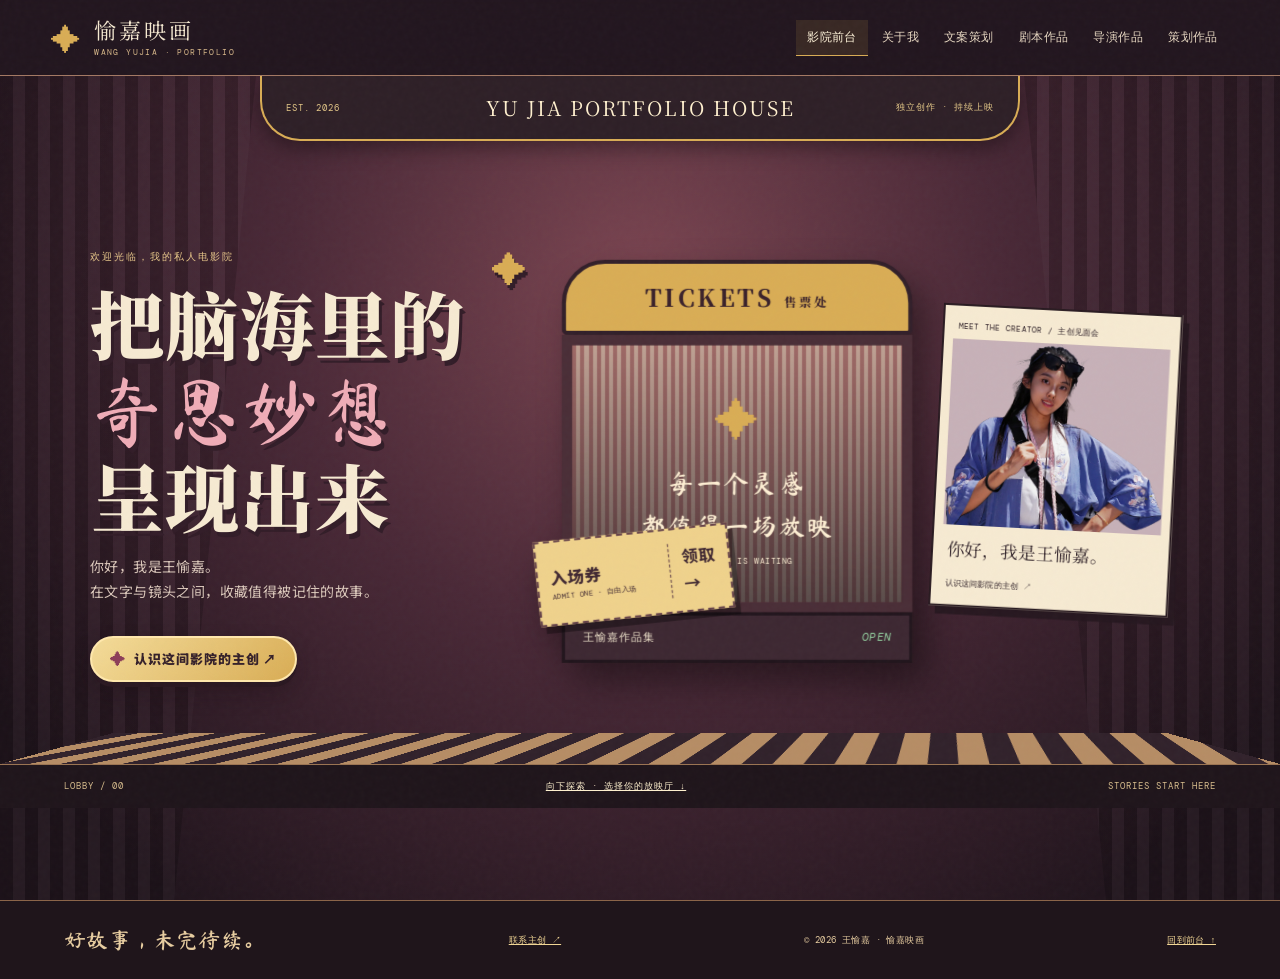
<file: index.html>
<!doctype html>
<html lang="zh-CN">
  <head>
    <meta charset="UTF-8" />
    <meta name="viewport" content="width=device-width, initial-scale=1.0" />
    <meta name="description" content="个人作品集" />
    <title>王愉嘉作品集 · Portfolio</title>
    <link rel="preconnect" href="https://fonts.googleapis.com" />
    <link rel="preconnect" href="https://fonts.gstatic.com" crossorigin />
    <link href="https://fonts.googleapis.com/css2?family=DM+Mono:wght@400;500&family=Liu+Jian+Mao+Cao&family=Ma+Shan+Zheng&family=Noto+Sans+SC:wght@400;500;700;900&family=Noto+Serif+SC:wght@700;900&family=Zhi+Mang+Xing&display=swap" rel="stylesheet" />
    <link rel="stylesheet" href="cinema-site.css?v=creator-cta" />
  </head>
  <body>
    <div class="grain"></div>
    <header class="site-header">
      <a href="#home" class="brand" data-tab-link="home" aria-label="返回首页">
        <span class="brand-star">✦</span><span>愉嘉映画<small>WANG YUJIA · PORTFOLIO</small></span>
      </a>
      <nav class="tabs" aria-label="网站导航">
        <a href="#home" class="tab active" data-tab-link="home">影院前台</a>
        <a href="#about" class="tab" data-tab-link="about">关于我</a>
        <a href="#copywriting" class="tab" data-tab-link="copywriting">文案策划</a>
        <a href="#screenplays" class="tab" data-tab-link="screenplays">剧本作品</a>
        <a href="#directing" class="tab" data-tab-link="directing">导演作品</a>
        <a href="#planning" class="tab" data-tab-link="planning">策划作品</a>
      </nav>
      <button class="menu-button" aria-label="打开菜单" aria-expanded="false">☰</button>
    </header>

    <main>
      <section id="home" class="panel active home" data-panel>
        <div class="lobby-sign"><span>EST. 2026</span><b>YU JIA PORTFOLIO HOUSE</b><span>独立创作 · 持续上映</span></div>
        <div class="lobby-stage">
          <div class="lobby-message"><p class="eyebrow">欢迎光临，我的私人电影院</p><h1>把脑海里的<br /><em>奇思妙想</em><br />呈现出来<span class="title-star" aria-hidden="true">✦</span></h1><p class="hero-intro">你好，我是王愉嘉。<br />在文字与镜头之间，收藏值得被记住的故事。</p><a class="lobby-about" href="#about" data-tab-link="about">认识这间影院的主创 ↗</a></div>
          <div class="ticket-booth"><div class="booth-roof">TICKETS <span>售票处</span></div><div class="booth-window"><span class="booth-star" aria-hidden="true">✦</span><p>每一个灵感<br />都值得一场放映</p><small>YOUR SEAT IS WAITING</small></div><a class="admission-ticket" href="#works-index" data-tab-link="works-index"><span>入场券<small>ADMIT ONE · 自由入场</small></span><b>领取<br />→</b></a><div class="booth-counter"><span>王愉嘉作品集</span><i>OPEN</i></div></div>
          <a class="lobby-poster creator-poster" href="#about" data-tab-link="about"><span>MEET THE CREATOR / 主创见面会</span><img src="web-assets/creator-portrait.webp" width="1440" height="1227" alt="王愉嘉个人照片" fetchpriority="high" /><b>你好，我是王愉嘉。</b><small>认识这间影院的主创 ↗</small></a>
        </div>
        <div class="lobby-floor" aria-hidden="true"></div><div class="lobby-wayfinding"><span>LOBBY / 00</span><a href="#works-index" data-tab-link="works-index">向下探索 · 选择你的放映厅 ↓</a><span>STORIES START HERE</span></div>
      </section>

      <section id="works-index" class="panel works-directory" data-panel>
        <div class="page-title"><p>THE PROGRAMME / 放映指南</p><h1>今天，你想看什么？</h1><small>四种创作语言，四个入口。请凭好奇心入场。</small></div>
        <div class="directory-grid">
          <a href="#copywriting" class="directory-card dir-pink" data-tab-link="copywriting"><span>01 / WORDS</span><i>✎</i><h2>文案作品</h2><p>世界观、角色小传与那些有意思的发展</p><b>打开目录　→</b></a>
          <a href="#screenplays" class="directory-card dir-lilac" data-tab-link="screenplays"><span>02 / STORIES</span><i>✦</i><h2>剧本作品</h2><p>从一句「如果」开始，走进角色和他们的小宇宙。</p><b>打开目录　→</b></a>
          <a href="#directing" class="directory-card dir-blue" data-tab-link="directing"><span>03 / IMAGES</span><i>▶</i><h2>导演作品</h2><p>用镜头、声音和节奏，把一个想法变成可见的故事。</p><b>打开目录　→</b></a>
          <a href="#planning" class="directory-card dir-mint" data-tab-link="planning"><span>04 / IDEAS</span><i>✿</i><h2>策划作品</h2><p>从洞察、概念到落地，让一个想法真正发生。</p><b>打开目录　→</b></a>
        </div>
      </section>

      <section id="about" class="panel about" data-panel>
        <div class="page-title"><p>MEET THE CREATOR / 主创见面会</p><h1>你好呀，我是王愉嘉 <span>✦</span></h1></div>
        <div class="about-grid">
          <div class="creator-column">
            <div class="portrait-card"><div class="portrait-photo"><img src="web-assets/creator-portrait.webp" width="1440" height="1227" alt="王愉嘉个人照片" loading="lazy" /></div><i>nice to meet you!</i></div>
            <div class="about-followup">
              <div class="about-story">
                <h2>创作者自述</h2>
                <p>我是一个热衷于故事内容与影像表达的创作者。相信好的文字有温度，好的画面会说话；而我最喜欢做的，就是在两者之间找到恰到好处的节奏。</p>
                <p class="about-ending">从一个灵感，到一句文案、一个角色，再到一支完整的短片，我始终好奇：<b><span>什么能让人驻足，</span><span>什么又能被一直记住？</span></b></p>
              </div>
              <nav class="skills" aria-label="作品栏目快捷入口"><a href="#copywriting" data-tab-link="copywriting">文案策划</a><a href="#screenplays" data-tab-link="screenplays">剧本创作</a><a href="#directing" data-tab-link="directing">短片导演</a><a href="#planning" data-tab-link="planning">活动策划</a></nav>
              <a href="mailto:rainwang125@163.com" class="pill-button dark">和我聊聊 <span>↗</span></a>
            </div>
          </div>
          <div class="about-copy">
            <p class="handwritten">一个爱看、爱想、也爱把它们变成故事的人。</p>
            <dl class="about-details">
              <div><dt>姓名</dt><dd>王愉嘉</dd></div>
              <div><dt>年龄</dt><dd>23</dd></div>
              <div class="wide education"><dt>学校</dt><dd><div class="education-row"><b>本科 · 上海大学</b><span>广播电视编导</span><time>2021.09–2025.08</time></div><div class="education-row"><b>硕士 · 利兹大学</b><span>电影、摄影与媒体</span><time>2025.09–2026.12</time></div></dd></div>
              <div><dt>电话</dt><dd>18217704125</dd></div>
              <div><dt>邮箱</dt><dd>rainwang125@163.com</dd></div>
              <div class="wide"><dt>校园经历</dt><dd>电影学院学生会剪辑　·　汉服社策划部部长</dd></div>
              <div class="wide"><dt>核心优势与能力</dt><dd class="capability-list"><span><b>活动策划</b>汉服社国风市集策划、汉服社及笄礼策划、洋泾社区记忆咖啡馆活动策划</span><span><b>现场执行</b>大型综艺节目后台实习执行导演、FABO 海峡两岸青少年创客大赛现场执行</span><span><b>传媒与内容叙事</b>多部短片剧本储备，了解文本叙事与输出；多部短片导演经验，具备现场调度能力</span><span><b>专业技能</b>熟练使用 Pr、Ps 等编辑软件；了解 ChatGPT、Codex、Gemini、LibTv 等 AI 软件；深耕游戏与 ACGN 泛娱乐领域，精准理解 Z 世代用户心理与二次元活动场景</span></dd></div>
            </dl>
          </div>
        </div>
      </section>

      <section id="copywriting" class="panel works" data-panel>
        <div class="page-title"><p>HALL 01 / 创意场刊</p><h1>文字，让世界开始运转。</h1><small>我的文案策划 · 世界观、角色与互动叙事。点击场刊，展开完整作品。</small></div>
        <div class="work-grid" id="copywriting-grid"></div>
      </section>

      <section id="screenplays" class="panel works" data-panel>
        <div class="page-title"><p>HALL 02 / 剧本资料室</p><h1>银幕亮起之前。</h1><small>我的剧本作品 · 翻开一个故事，走进人物的另一种人生。</small></div>
        <div class="work-grid" id="screenplays-grid"></div>
      </section>

      <section id="directing" class="panel works" data-panel>
        <div class="page-title"><p>HALL 03 / 导演放映厅</p><h1>灯光渐暗，故事开始。</h1><small>我的导演作品 · 左右拖动探索银幕，点击作品即可观看。</small></div>
        <div class="work-grid" id="directing-grid"></div>
      </section>

      <section id="planning" class="panel works" data-panel>
        <div class="page-title"><p>HALL 04 / 幕后策展</p><h1>让灵感，在现场发生。</h1><small>我的策划作品 · 从一页构想到一场相聚，点击查看完整策划。</small></div>
        <div class="work-grid" id="planning-grid"></div>
      </section>
    </main>

    <footer><b>好故事，未完待续。</b><a href="mailto:rainwang125@163.com">联系主创 ↗</a><span>© 2026 王愉嘉 · 愉嘉映画</span><a href="#home" data-tab-link="home">回到前台 ↑</a></footer>
    <script src="content.js?v=heartbeat-ai"></script><script src="script.js?v=cinema-transition-soft"></script>
  </body>
</html>
</file>
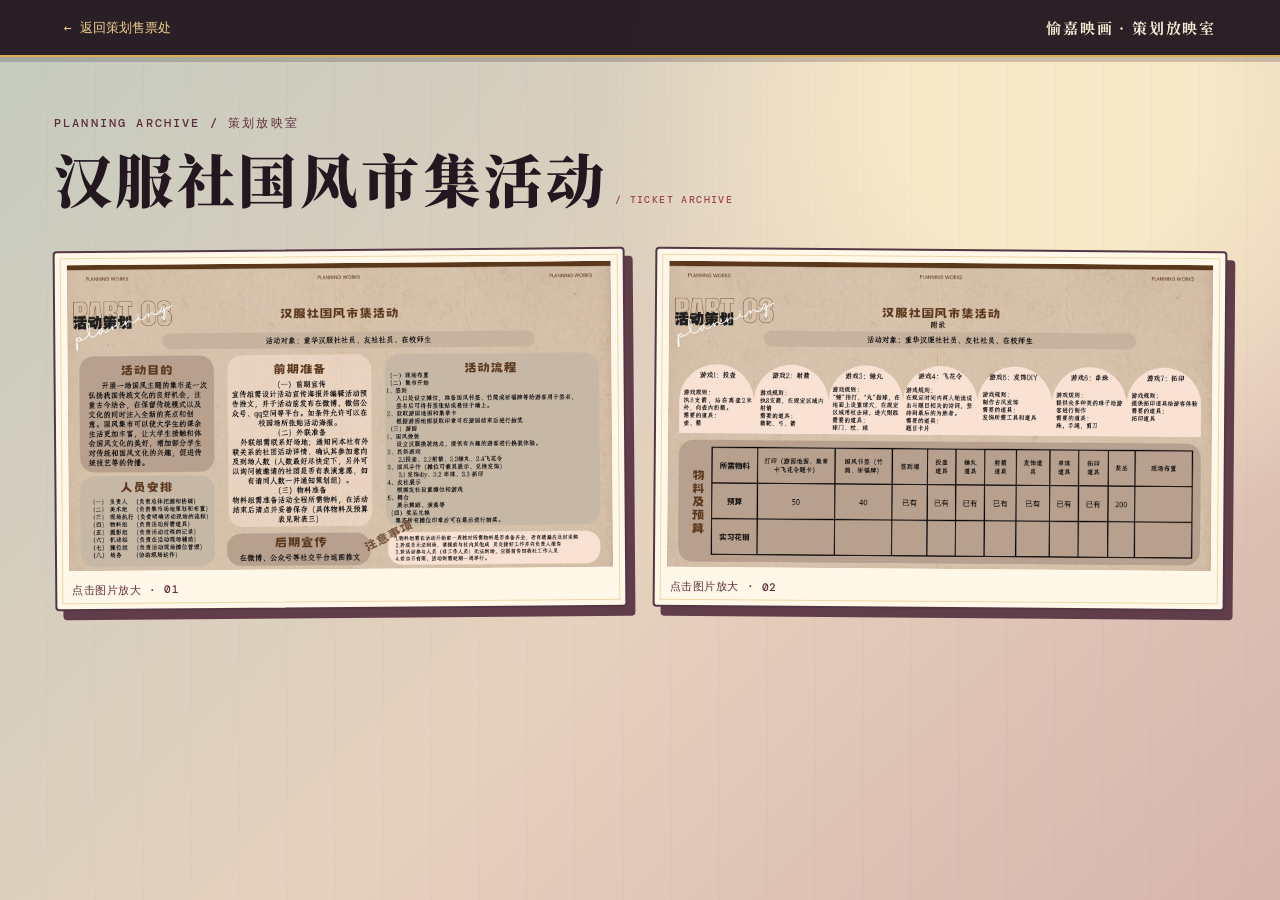
<file: planning-gallery.html>
<!doctype html>
<html lang="zh-CN">
  <head>
    <meta charset="UTF-8" />
    <meta name="viewport" content="width=device-width, initial-scale=1.0" />
    <title>策划项目图库 · 王愉嘉作品集</title>
    <link href="https://fonts.googleapis.com/css2?family=DM+Mono:wght@400;500&family=Noto+Sans+SC:wght@400;500;700&family=Noto+Serif+SC:wght@700;900&display=swap" rel="stylesheet" />
    <style>
      :root{--deep:#241820;--wine:#602d3d;--red:#9b4653;--cream:#f6ead2;--paper:#fff8e9;--gold:#d9ad55;--sage:#aebbae;--ink:#33252b;--line:#553744}*{box-sizing:border-box}body{min-height:100vh;margin:0;color:var(--ink);background:radial-gradient(circle at 82% 12%,#f7e8c8 0 12%,transparent 34%),linear-gradient(135deg,#c4cbbf,#e6d1bd 56%,#d6b4ad);font-family:'Noto Sans SC',sans-serif}body::before{content:'';position:fixed;inset:0;pointer-events:none;opacity:.18;background-image:repeating-linear-gradient(90deg,transparent 0 46px,#5b3b4618 47px 48px)}.gallery-header{position:sticky;z-index:3;top:0;display:flex;align-items:center;justify-content:space-between;padding:17px max(5vw,24px);border-bottom:2px solid var(--gold);background:rgba(36,24,32,.96);color:var(--cream);box-shadow:0 5px 0 #24182033}.gallery-header a{color:#f1d28d;font:13px 'DM Mono',monospace;text-decoration:none;transition:color .2s,transform .2s}.gallery-header a:hover{color:#fff8e9;transform:translateX(-3px)}.gallery-header strong{font:700 15px 'Noto Serif SC',serif;letter-spacing:.12em}.gallery{position:relative;max-width:1220px;margin:0 auto;padding:58px 24px 90px}.gallery>p{margin:0;color:var(--wine);font:500 12px 'DM Mono',monospace;letter-spacing:.18em}.gallery h1{max-width:850px;margin:7px 0 32px;color:var(--deep);font:900 clamp(34px,5vw,58px)/1.35 'Noto Serif SC',serif;letter-spacing:.06em;text-wrap:balance}.gallery h1::after{content:'  /  TICKET ARCHIVE';color:var(--red);font:500 10px 'DM Mono',monospace;letter-spacing:.14em}.gallery-grid{display:grid;grid-template-columns:repeat(2,minmax(0,1fr));gap:28px}.gallery-grid figure{position:relative;margin:0;padding:12px 12px 9px;background:var(--paper);border:2px solid var(--line);border-radius:4px;box-shadow:8px 9px 0 #603d49;transform:rotate(-.45deg)}.gallery-grid figure:nth-child(even){transform:rotate(.45deg)}.gallery-grid figure::before{content:'';position:absolute;inset:5px;border:1px solid #d9ad5575;pointer-events:none}.gallery-grid img{display:block;width:100%;height:auto}.gallery-grid figcaption{position:relative;padding:12px 3px 2px;color:var(--wine);font:500 11px 'DM Mono',monospace;letter-spacing:.05em}.gallery-trigger{position:relative;padding:0;border:0;background:#ead9bd;cursor:zoom-in;display:block;width:100%;overflow:hidden}.gallery-trigger img{transition:transform .3s,filter .3s}.gallery-trigger:hover img{transform:scale(1.018);filter:saturate(1.06)}.lightbox{position:fixed;inset:0;z-index:10;display:none;place-items:center;padding:26px;background:rgba(36,24,32,.94);cursor:zoom-out}.lightbox.open{display:grid}.lightbox img{max-width:95vw;max-height:88vh;object-fit:contain;border:3px solid var(--gold);box-shadow:9px 10px 0 rgba(0,0,0,.36);cursor:default}.lightbox button{position:absolute;top:18px;right:22px;border:2px solid var(--gold);background:var(--wine);color:var(--cream);width:42px;height:42px;border-radius:50%;font-size:23px;cursor:pointer}@media(max-width:650px){.gallery-header strong{font-size:12px}.gallery{padding-top:38px}.gallery-grid{grid-template-columns:1fr;gap:24px}.gallery-grid figure,.gallery-grid figure:nth-child(even){transform:none}.gallery h1::after{display:block;margin-top:8px}}
    </style>
  </head>
  <body>
    <header class="gallery-header"><a href="index.html#planning">← 返回策划售票处</a><strong>愉嘉映画 · 策划放映室</strong></header>
    <main class="gallery"><p>PLANNING ARCHIVE / 策划放映室</p><h1 id="project-title">策划项目</h1><div class="gallery-grid" id="gallery-grid"></div></main>
    <div class="lightbox" id="lightbox" role="dialog" aria-modal="true" aria-label="图片放大预览"><button type="button" aria-label="关闭图片预览">×</button><img alt="放大预览" /></div>
    <script>
      const projects={market:{title:'汉服社国风市集活动',images:['web-assets/planning/market-1.jpg','web-assets/planning/market-2.jpg']},ceremony:{title:'汉服社及笄礼',images:['web-assets/planning/ceremony-1.jpg','web-assets/planning/ceremony-2.jpg']}};
      const project=projects[new URLSearchParams(location.search).get('project')]||projects.market;
      document.title=`${project.title} · 王愉嘉作品集`;document.getElementById('project-title').textContent=project.title;
      const grid=document.getElementById('gallery-grid');const lightbox=document.getElementById('lightbox');const lightboxImage=lightbox.querySelector('img');
      grid.innerHTML=project.images.map((image,index)=>`<figure><button class="gallery-trigger" type="button" data-image="${image}" data-label="${project.title} 图片 ${index+1}"><img src="${image}" alt="${project.title} 图片 ${index+1}"></button><figcaption>点击图片放大 · ${String(index+1).padStart(2,'0')}</figcaption></figure>`).join('');
      grid.addEventListener('click',event=>{const button=event.target.closest('.gallery-trigger');if(!button)return;lightboxImage.src=button.dataset.image;lightboxImage.alt=button.dataset.label;lightbox.classList.add('open');});
      const close=()=>lightbox.classList.remove('open');lightbox.addEventListener('click',event=>{if(event.target===lightbox||event.target.tagName==='BUTTON')close();});document.addEventListener('keydown',event=>{if(event.key==='Escape')close();});
    </script>
  </body>
</html>
</file>
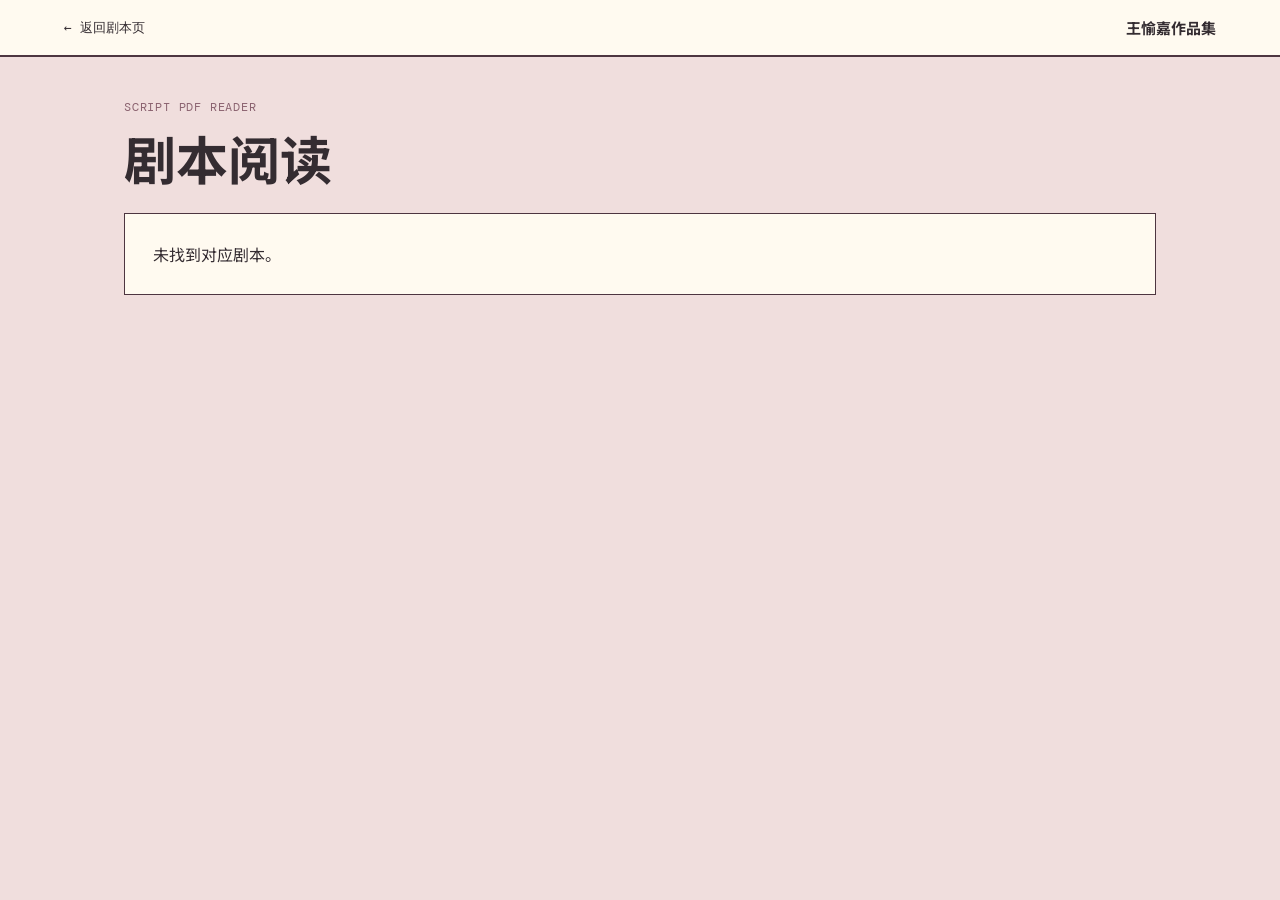
<file: screenplay-pages.html>
<!doctype html>
<html lang="zh-CN">
  <head>
    <meta charset="UTF-8" />
    <meta name="viewport" content="width=device-width, initial-scale=1.0" />
    <title>剧本阅读 · 王愉嘉作品集</title>
    <link href="https://fonts.googleapis.com/css2?family=DM+Mono:wght@400;500&family=Noto+Sans+SC:wght@400;500;700&display=swap" rel="stylesheet" />
    <link rel="modulepreload" href="pdfjs/pdf.min.mjs" />
    <style>
      :root{--ink:#342c31;--paper:#fffaf0;--line:#4d3540;--pink:#ef78a9}*{box-sizing:border-box}body{margin:0;color:var(--ink);background:#f0dedd;font-family:'Noto Sans SC',sans-serif}.reader-header{display:flex;align-items:center;justify-content:space-between;padding:17px max(5vw,24px);border-bottom:2px solid var(--line);background:var(--paper);position:sticky;top:0;z-index:2}.reader-header a{color:var(--ink);font:13px 'DM Mono',monospace;text-decoration:none}.reader-header a:hover{text-decoration:underline}.reader-header strong{font-size:15px}.reader{max-width:1080px;margin:0 auto;padding:42px 24px 88px}.reader-meta{display:flex;justify-content:space-between;align-items:baseline;gap:20px;margin-bottom:18px}.reader-meta p{margin:0;font:12px 'DM Mono',monospace;color:#8a626f;letter-spacing:.8px}.reader h1{font-size:clamp(30px,5vw,52px);margin:5px 0 0}.pdf-pages{display:grid;gap:30px}.pdf-page{width:100%;margin:0;display:grid;gap:9px;justify-items:center;align-content:center;aspect-ratio:595.3/841.9;background:#fffaf0}.pdf-page canvas{display:block;width:100%;height:auto;max-width:920px;border:1.5px solid var(--line);box-shadow:6px 6px 0 var(--line);background:#fff}.pdf-page:has(canvas){aspect-ratio:auto;background:transparent}.pdf-page figcaption{font:12px 'DM Mono',monospace;color:#80656d}.loading{padding:28px;text-align:center;background:var(--paper);border:1.5px solid var(--line);font:13px 'DM Mono',monospace;color:#80656d}.not-found{padding:28px;background:var(--paper);border:1.5px solid var(--line);display:none}@media(max-width:650px){.reader{padding:30px 14px 64px}.reader-meta{display:block}.reader-meta p{margin-bottom:6px}.pdf-pages{gap:20px}.pdf-page canvas{box-shadow:3px 3px 0 var(--line)}}
    </style>
  </head>
  <body>
    <header class="reader-header"><a href="index.html#screenplays">← 返回剧本页</a><strong>王愉嘉作品集</strong></header>
    <main class="reader"><div class="reader-meta"><div><p>SCRIPT PDF READER</p><h1 id="title">剧本阅读</h1></div><p id="count"></p></div><div class="pdf-pages" id="pdf-pages"></div><div class="not-found" id="not-found">未找到对应剧本。</div></main>
    <script type="module">
      import * as pdfjsLib from './pdfjs/pdf.min.mjs';
      pdfjsLib.GlobalWorkerOptions.workerSrc='./pdfjs/pdf.worker.min.mjs';
      const scripts={cage:{title:'《囚笼》',file:'cage.pdf',pages:17},twins:{title:'《双生》',file:'twins.pdf',pages:7},self:{title:'《我与我》',file:'self.pdf',pages:8},heartbeat:{title:'《最后的心跳》',file:'heartbeat.pdf',pages:10},speculum:{title:'Speculum',file:'speculum.pdf',pages:4}};
      const script=scripts[new URLSearchParams(location.search).get('script')];const pages=document.getElementById('pdf-pages');
      if(script){
        document.title=`${script.title} · 王愉嘉作品集`;document.getElementById('title').textContent=script.title;document.getElementById('count').textContent=`共 ${script.pages} 页 · 阅读模式`;
        pages.innerHTML='<div class="loading">正在准备首屏阅读内容…</div>';
        try{
          const pdf=await pdfjsLib.getDocument(`script-pdfs/${script.file}`).promise;
          pages.innerHTML=Array.from({length:pdf.numPages},(_,index)=>`<figure class="pdf-page" data-page="${index+1}"><figcaption>PAGE ${String(index+1).padStart(2,'0')}</figcaption></figure>`).join('');
          const renderPage=async figure=>{if(figure.dataset.ready)return;figure.dataset.ready='true';const page=await pdf.getPage(Number(figure.dataset.page));const targetWidth=Math.min(920,Math.max(280,figure.clientWidth||760));const base=page.getViewport({scale:1});const pixelRatio=Math.min(window.devicePixelRatio||1,2.5,1600/targetWidth);const viewport=page.getViewport({scale:targetWidth/base.width*pixelRatio});const canvas=document.createElement('canvas');canvas.width=Math.ceil(viewport.width);canvas.height=Math.ceil(viewport.height);canvas.setAttribute('aria-label',`${script.title} 第 ${figure.dataset.page} 页`);await page.render({canvasContext:canvas.getContext('2d',{alpha:false}),viewport}).promise;figure.prepend(canvas);};
          const pageEls=[...document.querySelectorAll('.pdf-page')];renderPage(pageEls[0]);const observer=new IntersectionObserver(entries=>entries.forEach(entry=>{if(entry.isIntersecting){renderPage(entry.target);observer.unobserve(entry.target);}}),{rootMargin:'300px 0px'});pageEls.slice(1).forEach(page=>observer.observe(page));
        }catch(error){pages.innerHTML='<div class="not-found" style="display:block">剧本暂时无法加载，请稍后重试。</div>';}
      }else{pages.style.display='none';document.getElementById('not-found').style.display='block';}
    </script>
  </body>
</html>
</file>
<file: cinema-site.css>
:root{--wine:#602d3d;--deep:#241820;--red:#9b4653;--cream:#f6ead2;--paper:#fff8e9;--gold:#d9ad55;--pink:#e7a7b0;--sage:#aebbae;--blue:#9eb6bd;--ink:#33252b;--line:#553744;--shadow:7px 8px 0 rgba(37,23,31,.9)}
*{box-sizing:border-box}html{scroll-behavior:smooth;scroll-padding-top:76px}body{margin:0;background:var(--deep);color:var(--ink);font-family:'Noto Sans SC',sans-serif}.grain{position:fixed;inset:0;z-index:20;pointer-events:none;opacity:.13;background-image:url("data:image/svg+xml,%3Csvg viewBox='0 0 180 180' xmlns='http://www.w3.org/2000/svg'%3E%3Cfilter id='n'%3E%3CfeTurbulence type='fractalNoise' baseFrequency='.9' numOctaves='4'/%3E%3C/filter%3E%3Crect width='100%25' height='100%25' filter='url(%23n)' opacity='.18'/%3E%3C/svg%3E")}
a{color:inherit}.site-header{height:76px;padding:9px clamp(18px,4vw,58px);position:sticky;top:0;z-index:15;display:flex;align-items:center;justify-content:space-between;background:rgba(35,23,31,.94);border-bottom:1px solid #a47964;backdrop-filter:blur(10px);color:var(--cream)}.brand{display:flex;align-items:center;gap:10px;color:inherit;text-decoration:none;font:22px/1 'Noto Serif SC',serif;letter-spacing:3px}.brand small{display:block;margin-top:6px;font:8px 'DM Mono',monospace;letter-spacing:1.4px;color:#d8b88a}.brand-star{color:var(--gold);font-size:30px;animation:glow 2.2s ease-in-out infinite}.tabs{display:flex;gap:3px}.tab{padding:9px 11px;color:#e8d8c2;text-decoration:none;font:10px 'DM Mono',monospace;border-bottom:1px solid transparent;transition:.2s}.tab:hover,.tab.active{color:#fff4d9;border-color:var(--gold);background:rgba(217,173,85,.12)}.menu-button{display:none;color:var(--cream);background:transparent;border:1px solid var(--gold);padding:6px 9px;font-size:17px}
main{overflow:hidden}.panel{display:block;position:relative;min-height:100vh;scroll-margin-top:76px}.panel:not(.active){display:none!important}.panel.active{animation:panel-enter .42s cubic-bezier(.2,.7,.25,1)}.page-title{max-width:1120px;margin:auto;padding:80px 28px 42px}.page-title p{margin:0 0 10px;color:var(--red);font:500 11px 'DM Mono',monospace;letter-spacing:2px}.page-title h1{max-width:820px;margin:0;font:900 clamp(36px,5vw,66px)/1.08 'Noto Serif SC',serif;letter-spacing:-3px}.page-title small{display:block;margin-top:14px;font-size:13px;color:#745d65}.pill-button{display:inline-flex;padding:11px 18px;background:var(--deep);color:var(--cream);border:1px solid var(--gold);text-decoration:none}

/* 影院前台 */
.home{min-height:calc(100vh - 76px);color:var(--cream);background:radial-gradient(circle at 50% 25%,#7b4551 0,#4a2937 40%,#21151d 86%);isolation:isolate}.home::before,.home::after{content:'';position:absolute;z-index:-1;top:0;bottom:0;width:20%;background:repeating-linear-gradient(90deg,rgba(0,0,0,.18) 0 13px,rgba(255,255,255,.025) 13px 25px);transform-origin:top}.home::before{left:0;clip-path:polygon(0 0,100% 0,68% 100%,0 100%)}.home::after{right:0;clip-path:polygon(0 0,100% 0,100% 100%,32% 100%)}.lobby-sign{width:min(760px,82vw);margin:auto;padding:17px 24px;display:flex;align-items:center;justify-content:space-between;background:#2e2027;border:2px solid var(--gold);border-top:0;border-radius:0 0 40px 40px;box-shadow:0 8px 20px rgba(0,0,0,.35);color:#e4c788;font:9px 'DM Mono',monospace;letter-spacing:1px}.lobby-sign b{color:#fff0cf;font:20px 'Noto Serif SC',serif;letter-spacing:4px}.lobby-stage{min-height:620px;max-width:1160px;margin:auto;padding:70px 30px 50px;display:grid;grid-template-columns:1.15fr .9fr .65fr;gap:45px;align-items:center;perspective:1100px}.lobby-message{position:relative}.eyebrow{color:#e7c68a;font:10px 'DM Mono',monospace;letter-spacing:2px}.lobby-message h1{margin:16px 0;font:900 clamp(49px,6vw,88px)/.98 'Noto Serif SC',serif;letter-spacing:-4px;text-shadow:3px 5px 0 #321d28}.lobby-message h1 em{color:#efadb7;font-family:'Ma Shan Zheng',cursive;font-weight:400;font-style:normal;letter-spacing:2px}.title-star{display:inline-block;margin-left:8px;color:var(--gold);font-size:.45em;animation:glow 2s infinite}.hero-intro{line-height:1.8;color:#dbc8bb}.lobby-about{display:inline-block;margin-top:12px;color:#f1ce89;text-underline-offset:5px}.ticket-booth{position:relative;transform:translateZ(30px);filter:drop-shadow(12px 17px 17px rgba(0,0,0,.42))}.booth-roof{padding:16px 10px;text-align:center;background:var(--gold);color:#39212b;border:4px solid #32202a;border-radius:42px 42px 5px 5px;font:800 23px 'Noto Serif SC',serif;letter-spacing:3px}.booth-roof span{font-size:12px}.booth-window{height:270px;display:grid;place-content:center;text-align:center;background:linear-gradient(rgba(110,55,67,.34),rgba(35,22,30,.72)),repeating-linear-gradient(90deg,#b88479 0 4px,#ead8bd 4px 8px);border:10px solid #4a2e37;color:#fff0d5}.booth-star{font-size:43px;color:var(--gold)}.booth-window p{margin:8px 0;font:25px/1.5 'Ma Shan Zheng',cursive;letter-spacing:2px}.booth-window small{font:8px 'DM Mono',monospace}.booth-counter{padding:14px 17px;display:flex;justify-content:space-between;background:#3d2832;border:3px solid #22161d;font:11px 'DM Mono',monospace}.booth-counter i{color:#9bdba8}.admission-ticket{position:absolute;z-index:3;left:-25px;bottom:44px;width:190px;padding:13px 12px;display:flex;justify-content:space-between;align-items:center;background:#efd28c;color:#402832;border:2px dashed #66434a;box-shadow:5px 7px 0 rgba(0,0,0,.35);text-decoration:none;transform:rotate(-6deg);transition:.25s}.admission-ticket:hover{transform:rotate(-2deg) translateY(-8px)}.admission-ticket span{font-weight:800}.admission-ticket small{display:block;font:7px 'DM Mono',monospace}.admission-ticket b{border-left:1px dashed #65434a;padding-left:12px}.lobby-poster{padding:9px;background:var(--cream);color:var(--ink);border:2px solid #27191f;box-shadow:var(--shadow);text-decoration:none;transform:rotate(3deg) translateZ(-30px);transition:.3s}.lobby-poster:hover{transform:rotate(0) translateY(-10px) translateZ(15px)}.lobby-poster span,.lobby-poster small{display:block;padding:7px 5px;font:8px 'DM Mono',monospace}.lobby-poster img{display:block;width:100%;aspect-ratio:2/3;object-fit:cover}.lobby-poster b{display:block;padding:11px 5px;font:18px 'Noto Serif SC',serif}.lobby-floor{height:65px;background:linear-gradient(135deg,#31222b 25%,#b68d65 25% 50%,#31222b 50% 75%,#b68d65 75%);background-size:62px 62px;transform:perspective(250px) rotateX(55deg);transform-origin:bottom;margin-top:-62px}.lobby-wayfinding{position:relative;padding:15px 5vw;display:flex;justify-content:space-between;background:#1f151b;color:#d8bd8d;border-top:1px solid #9b7452;font:9px 'DM Mono',monospace;letter-spacing:1px}.lobby-wayfinding a{color:#fff1cf}

/* 放映指南 */
.works-directory{background:#e6d4ba}.directory-grid{max-width:1120px;margin:auto;padding:15px 28px 100px;display:grid;grid-template-columns:repeat(4,1fr);gap:16px;perspective:900px}.directory-card{min-height:430px;padding:24px 20px;display:flex;flex-direction:column;color:var(--cream);text-decoration:none;background:linear-gradient(155deg,#7a4050,#38232e);border:5px solid #4a2d39;border-top:20px solid #34202a;border-radius:90px 90px 8px 8px;box-shadow:7px 10px 0 rgba(66,43,45,.46);transition:.32s}.directory-card:nth-child(2){background:linear-gradient(155deg,#718b91,#34464e);margin-top:28px}.directory-card:nth-child(3){background:linear-gradient(155deg,#b27a5d,#58352d)}.directory-card:nth-child(4){background:linear-gradient(155deg,#758a78,#3c4d43);margin-top:28px}.directory-card:hover{transform:translateY(-18px) rotateY(-4deg)}.directory-card>span{font:9px 'DM Mono',monospace;color:#efd490}.directory-card i{margin:auto;font:normal 58px 'Noto Serif SC',serif;color:#f0c869}.directory-card h2{margin:0;font:800 26px 'Noto Serif SC',serif}.directory-card p{font-size:13px;line-height:1.7;color:#eadfd5}.directory-card b{margin-top:auto;font:10px 'DM Mono',monospace}

/* 主创介绍 */
.about{background:linear-gradient(110deg,#d8c5af 0 38%,#eadaca 38%)}.about-grid{max-width:1080px;margin:auto;padding:0 28px 110px;display:grid;grid-template-columns:.75fr 1.25fr;gap:48px;align-items:start}.portrait-card{position:sticky;top:110px;text-align:center;background:#74394c;border:7px solid #f1d28a;box-shadow:var(--shadow);padding:12px 12px 0}.portrait-photo{height:470px;overflow:hidden;background:#c9899e}.portrait-photo img{width:100%;height:100%;object-fit:contain;object-position:center bottom}.portrait-card i{display:block;padding:11px;color:#fff0cf;font:24px 'Ma Shan Zheng',cursive}.about-copy{padding:24px;background:rgba(255,248,233,.62);border-top:5px double var(--wine)}.handwritten{font:30px/1.4 'Ma Shan Zheng',cursive;color:var(--wine)}.about-details{display:grid;grid-template-columns:1fr 1fr;gap:10px}.about-details>div{padding:12px;border-bottom:1px solid #aa8b7c}.about-details .wide{grid-column:1/-1}.about-details dt{font:9px 'DM Mono',monospace;color:var(--red);letter-spacing:1px}.about-details dd{margin:6px 0 0;font-size:13px;line-height:1.7}.education-row{display:grid;grid-template-columns:1.2fr 1fr 130px;gap:8px;margin:5px 0}.education-row time{text-align:right;font-family:'DM Mono',monospace}.capability-list{display:grid;gap:10px}.capability-list span{display:block}.capability-list b{display:block;color:var(--wine)}.about-followup{grid-column:1/-1;display:grid;grid-template-columns:1fr auto;gap:28px;padding:28px 32px;background:#71394c;color:#f7ead6}.about-story{line-height:1.9}.about-ending b{white-space:nowrap;color:#f0cf87}.skills{display:grid;grid-template-columns:1fr 1fr;gap:8px;align-content:start}.skills span{padding:8px 12px;border:1px solid #d5aa76;text-align:center;font-size:12px}

/* 四种作品语言 */
.works{padding-bottom:90px}.work-grid{max-width:1120px;margin:auto;padding:10px 28px 100px;display:grid;grid-template-columns:repeat(3,1fr);gap:28px}.work-card{position:relative;padding:12px;color:var(--ink);background:var(--paper);border:1px solid var(--line);box-shadow:var(--shadow);text-decoration:none;transition:.28s}.work-card:hover{transform:translateY(-10px) rotate(-1deg);box-shadow:11px 14px 0 rgba(37,23,31,.86)}.work-cover{position:relative;aspect-ratio:16/9;padding:10px;display:flex;justify-content:space-between;background:#d4a6b2 center/cover no-repeat;border:1px solid var(--line);overflow:hidden}.work-cover>b{width:34px;height:34px;display:grid;place-items:center;background:var(--paper);border-radius:50%}.work-info{display:flex;justify-content:space-between;gap:10px;margin-top:13px}.work-info small{font:9px 'DM Mono',monospace;color:var(--red)}.work-info h2{margin:4px 0;font:800 20px 'Noto Serif SC',serif}.work-info .arrow{color:var(--red);font-size:22px}.work-card p{min-height:45px;font-size:12px;line-height:1.7}.work-card em{display:inline-block;padding:4px 8px;border:1px solid var(--line);font:9px 'DM Mono',monospace;font-style:normal}
#copywriting{background:#dcc6b6}.editorial-copywriting{grid-template-columns:1.3fr .8fr .8fr}.editorial-copywriting .work-card{border-radius:3px 22px 3px 3px}.editorial-copywriting .work-card:first-child{grid-row:span 2}.editorial-copywriting .work-card:first-child .work-cover{aspect-ratio:4/3}#screenplays{background:#aebfc1}.editorial-screenplays{grid-template-columns:repeat(5,1fr);gap:15px;align-items:start}.editorial-screenplays .work-card{padding:9px;border-top:15px solid var(--wine);transform:rotate(-1deg)}.editorial-screenplays .work-card:nth-child(even){margin-top:38px;transform:rotate(1deg)}.editorial-screenplays .work-cover{aspect-ratio:3/4;background:repeating-linear-gradient(#eee1c9 0 27px,#cfbda4 28px)}.editorial-screenplays .work-info h2{font-size:17px}.editorial-screenplays .work-card p{min-height:92px}#planning{background:#bac5b3}.editorial-planning{grid-template-columns:1fr 1fr;gap:50px}.editorial-planning .work-card{padding:18px;border:8px solid #e8d6b7;transform:rotate(-1.5deg)}.editorial-planning .work-card:nth-child(2){transform:rotate(1.5deg);margin-top:48px}.editorial-planning .work-cover{aspect-ratio:16/10}

/* 3D 导演放映厅 */
#directing{color:var(--cream);background:radial-gradient(circle at 50% 15%,#704152,#2b1c27 63%,#171016)}#directing .page-title p,#directing .page-title small{color:#e7c47e}.cinema-reel{display:block;max-width:1120px;margin:auto;padding:0 28px 100px}.cinema-marquee{overflow:hidden;padding:13px;background:var(--gold);color:#35222b;border:3px solid #21161c;border-radius:50% 50% 8px 8px/24px 24px 8px 8px;box-shadow:0 8px #1c1318;white-space:nowrap;font:700 11px 'DM Mono',monospace}.cinema-marquee span{display:inline-block;min-width:150%;animation:marquee 15s linear infinite}.virtual-cinema{margin-top:24px;user-select:none;touch-action:none;cursor:grab}.virtual-cinema.is-dragging{cursor:grabbing}.cinema-instructions{display:flex;justify-content:space-between;max-width:720px;margin:0 auto 12px;color:#eed096;font:9px 'DM Mono',monospace}.cinema-instructions b{font:19px 'Ma Shan Zheng',cursive}.cinema-viewport{height:540px;overflow:hidden;border:2px solid #d7af65;border-radius:36px 36px 10px 10px;background:radial-gradient(ellipse at 50% 35%,#995866,#412937 48%,#1d141d 88%);box-shadow:inset 0 0 70px #130c12,0 15px #1c1218;perspective:1050px}.cinema-room{--room-rotation:rotateX(0deg) rotateY(0deg);position:relative;width:100%;height:100%;transform-style:preserve-3d;transform:var(--room-rotation);transition:transform .16s}.is-dragging .cinema-room{transition:none}.cinema-ceiling,.cinema-floor{position:absolute;left:50%;top:50%;width:1050px;height:560px;pointer-events:none}.cinema-ceiling{background:radial-gradient(ellipse,rgba(255,220,145,.23),transparent 58%);transform:translate(-50%,-50%) translateY(-370px) rotateX(90deg)}.cinema-floor{background:repeating-linear-gradient(90deg,rgba(255,225,155,.11) 0 2px,transparent 2px 115px);transform:translate(-50%,-50%) translateY(390px) rotateX(90deg)}.virtual-screen{position:absolute;width:31%;color:#fff1d2;text-decoration:none;transform-style:preserve-3d;filter:drop-shadow(0 17px 12px rgba(0,0,0,.58))}.virtual-screen-image{position:relative;aspect-ratio:16/9;background:#171117 center/cover no-repeat;border:8px solid #f1dcb2;border-bottom-width:20px;overflow:hidden;box-shadow:0 11px #281923;transition:.3s}.virtual-screen-image::after{content:'';position:absolute;inset:0;background:linear-gradient(120deg,rgba(255,230,173,.15),transparent 40%,rgba(30,13,27,.3))}.virtual-screen-image span{position:absolute;z-index:2;top:6px;left:8px;font:9px 'DM Mono',monospace}.virtual-screen-image b{position:absolute;z-index:2;left:50%;top:50%;translate:-50% -50%;width:43px;height:43px;display:grid;place-items:center;padding-left:3px;border:2px solid #fff0d0;border-radius:50%;background:rgba(38,19,31,.72)}.virtual-screen small{display:block;margin-top:10px;color:#eac978;font:9px 'DM Mono',monospace}.virtual-screen h2{margin:3px 0;font:800 18px 'Noto Serif SC',serif}.virtual-screen--1{left:6%;top:23%;transform:translateZ(20px) rotateY(23deg)}.virtual-screen--2{left:34.5%;top:12%;transform:translateZ(90px)}.virtual-screen--3{right:6%;top:23%;transform:translateZ(20px) rotateY(-23deg)}.virtual-screen--4{left:35%;bottom:6%;width:30%;transform:translateZ(-25px)}.virtual-screen:hover{z-index:5}.virtual-screen:hover .virtual-screen-image{transform:translateZ(40px) scale(1.07);filter:saturate(1.15)}
footer{padding:28px 5vw;display:flex;align-items:center;justify-content:space-between;gap:20px;background:#1f151b;color:#e6cca0;border-top:1px solid #8b6549;font:9px 'DM Mono',monospace}footer b{font:22px 'Ma Shan Zheng',cursive}footer a{color:#f1d695}
@keyframes glow{50%{opacity:.55;transform:scale(.9)}}@keyframes marquee{to{transform:translateX(-34%)}}@keyframes panel-enter{from{opacity:0;transform:translateY(12px)}to{opacity:1;transform:none}}
@media(max-width:800px){html{scroll-padding-top:65px}.site-header{height:65px}.brand{font-size:17px}.brand small{font-size:6px}.menu-button{display:block}.tabs{display:none}.tabs.open{display:flex;position:absolute;top:64px;left:0;right:0;padding:10px 16px;background:#241820;flex-direction:column}.tab{padding:11px}.page-title{padding:58px 22px 32px}.lobby-sign{width:92vw;padding:12px}.lobby-sign b{font-size:13px}.lobby-sign>span{display:none}.lobby-stage{min-height:auto;padding:48px 24px 92px;grid-template-columns:1fr;gap:52px}.lobby-message{text-align:center}.lobby-message h1{font-size:52px}.ticket-booth{width:min(340px,88vw);margin:auto}.lobby-poster{width:210px;margin:auto}.lobby-poster img{aspect-ratio:16/10}.lobby-floor{display:none}.lobby-wayfinding span{display:none}.lobby-wayfinding{justify-content:center}.directory-grid,.work-grid{grid-template-columns:1fr}.directory-card,.directory-card:nth-child(2),.directory-card:nth-child(4){min-height:260px;margin-top:0;border-radius:55px 55px 7px 7px}.directory-card i{font-size:38px}.about-grid{grid-template-columns:1fr;gap:28px}.portrait-card{position:relative;top:auto;max-width:330px;margin:auto}.portrait-photo{height:410px}.about-details{grid-template-columns:1fr}.education-row{grid-template-columns:1fr}.education-row time{text-align:left}.about-followup{grid-template-columns:1fr;padding:24px}.about-ending b{white-space:normal}.editorial-copywriting,.editorial-screenplays,.editorial-planning{grid-template-columns:1fr}.editorial-copywriting .work-card:first-child{grid-row:auto}.editorial-screenplays .work-card:nth-child(even),.editorial-planning .work-card:nth-child(2){margin-top:0}.cinema-viewport{height:410px;perspective:760px}.cinema-instructions{font-size:7px}.cinema-instructions b{font-size:15px}.virtual-screen{width:42%}.virtual-screen--1{left:0;top:24%;transform:translateZ(10px) rotateY(18deg)}.virtual-screen--2{left:29%;top:12%;transform:translateZ(60px)}.virtual-screen--3{right:0;top:24%;transform:translateZ(10px) rotateY(-18deg)}.virtual-screen--4{left:29%;bottom:8%;width:42%}.virtual-screen h2{font-size:14px}footer{flex-wrap:wrap}footer b{width:100%}}
@media(prefers-reduced-motion:reduce){*,*::before,*::after{animation-duration:.01ms!important;transition-duration:.01ms!important;scroll-behavior:auto!important}}

/* 售卖柜台：条纹顶棚、作品陈列架与木质台面。 */
.work-grid.concession-counter{display:block;padding:0;margin:10px auto 70px;width:calc(100% - 56px);max-width:1064px;--counter:#793e4d;--counter-light:#e8c6b3}
#planning .concession-counter{--counter:#456258;--counter-light:#cad6bc}
.counter-awning{position:relative;display:flex;flex-wrap:wrap;align-items:center;justify-content:space-between;gap:12px;padding:24px 30px 38px;color:#fff5df;background:var(--counter);border:3px solid #38252c;border-radius:28px 28px 0 0}
.counter-awning::after{content:'';position:absolute;bottom:-12px;left:-3px;right:-3px;height:24px;background:repeating-linear-gradient(90deg,var(--counter) 0 32px,#f3e1be 32px 64px);border-bottom:3px solid #38252c;border-radius:0 0 14px 14px;z-index:1}
.counter-awning>span{font:11px 'DM Mono',monospace;letter-spacing:.14em}.counter-awning b{font:800 clamp(23px,3vw,34px)/1.4 'Noto Serif SC',serif;letter-spacing:.08em}.counter-awning small{font-size:12px;letter-spacing:.04em}
.counter-display{display:grid;grid-template-columns:repeat(3,minmax(0,1fr));gap:28px 22px;padding:45px 24px 28px;background:linear-gradient(110deg,#ffffff35,transparent 60%),var(--counter-light);border-left:8px solid var(--counter);border-right:8px solid var(--counter)}
#planning .counter-display{grid-template-columns:repeat(2,minmax(0,1fr))}
.counter-item{display:flex;flex-direction:column;min-width:0;position:relative;padding:0 5px 20px;border-bottom:14px solid #916c53;text-decoration:none;box-shadow:0 7px 0 #5c4034;transition:transform .25s ease}
.counter-product{height:230px;display:flex;align-items:flex-end;justify-content:center;padding:10px 10px 0;background:linear-gradient(180deg,transparent,#ffffff28);perspective:900px}
.counter-product img{display:block;max-width:100%;width:auto;height:auto;max-height:100%;object-fit:contain;box-shadow:4px 5px 10px #35202938;transition:transform .25s ease;transform-origin:center bottom}
.counter-label{flex:1;margin-top:17px;padding:16px;background:#fff5df;border:1px solid #b3957a;box-shadow:2px 3px 0 #775a4033}
.counter-label small{font-size:10px;color:#815761;line-height:1.7}.counter-label h2{font:800 20px/1.5 'Noto Serif SC',serif;margin:8px 0;letter-spacing:.025em;text-wrap:balance}.counter-label p{font-size:12px;line-height:1.9;margin:10px 0 16px;text-wrap:pretty}.counter-label>span{font-size:12px;font-weight:700;color:var(--counter);text-underline-offset:4px}
.counter-item:hover .counter-product img,.counter-item:focus-visible .counter-product img{transform:translateY(-8px) rotate(-2deg)}.counter-item:hover .counter-label>span{text-decoration:underline}.counter-item:focus-visible{outline:3px solid #ad7c24;outline-offset:5px}
.counter-base{padding:28px;display:flex;justify-content:space-between;align-items:center;gap:20px;background:repeating-linear-gradient(90deg,transparent 0 70px,#00000010 70px 74px),var(--counter);color:#f3dfb3;border-top:12px solid #cda878;border-bottom:8px solid #35262a;box-shadow:0 10px 15px #31202a30}.counter-base b{font-size:15px;font-weight:500;letter-spacing:.1em;text-align:center;line-height:1.8;text-wrap:balance}

/* 统一中文字距与自然断句，窄屏禁止强制单行。 */
body{letter-spacing:.025em;line-height:1.65}h1,h2,h3{word-break:normal;overflow-wrap:break-word;text-wrap:balance}p{line-height:1.85;text-wrap:pretty}.page-title h1{letter-spacing:.015em;line-height:1.3}.page-title small{line-height:1.85;letter-spacing:.035em}.lobby-message h1{letter-spacing:.015em;line-height:1.14;font-size:clamp(42px,5.8vw,78px)}.lobby-message h1 em{letter-spacing:.035em;white-space:nowrap}.title-star{position:absolute;right:0;top:10px}.lobby-message{min-width:0}.lobby-stage{gap:clamp(22px,3vw,45px)}.lobby-sign b{letter-spacing:.1em}.directory-card h2{line-height:1.5;letter-spacing:.06em}.directory-card p{line-height:1.85}.about-copy,.about-story,.about-grid>*{min-width:0}.about-details dd{overflow-wrap:anywhere}.education-row{grid-template-columns:minmax(0,1fr) 130px;row-gap:2px}.education-row>b{grid-column:1}.education-row>span{grid-column:1}.education-row>time{grid-column:2;grid-row:1/3;align-self:center;white-space:nowrap;letter-spacing:0}.about-ending b{display:block;white-space:normal;text-wrap:balance}.ticket-body h2{letter-spacing:.02em;word-break:normal;overflow-wrap:normal}.virtual-screen h2{line-height:1.55;letter-spacing:.025em}.tab{font-size:12px;letter-spacing:.035em}.hero-intro{font-size:14px}.skills span{line-height:1.6}.booth-window p{line-height:1.65}.booth-counter span{letter-spacing:.06em}
@media(min-width:801px) and (max-width:1100px){.tabs{gap:0}.tab{padding:8px 7px;font-size:11px}.about-grid{gap:26px;grid-template-columns:.65fr 1.35fr}.lobby-stage{grid-template-columns:1fr 1fr .72fr}.lobby-sign b{font-size:16px}.counter-display{grid-template-columns:repeat(2,minmax(0,1fr))}.directory-grid{grid-template-columns:repeat(2,minmax(0,1fr))}}
@media(max-width:800px){.counter-display,#planning .counter-display{grid-template-columns:repeat(2,minmax(0,1fr));padding:36px 16px 24px;gap:26px 18px}.counter-awning{justify-content:center;text-align:center;padding:18px 18px 30px}.counter-awning b{width:100%}.counter-awning small{width:100%}.counter-product{height:220px}.page-title h1{font-size:clamp(29px,6vw,44px)}.lobby-message h1{font-size:clamp(40px,8vw,56px)}.lobby-sign b{font-size:clamp(11px,3vw,17px)}.about-copy{padding:18px}.education-row{grid-template-columns:minmax(0,1fr) 130px}.education-row time{text-align:right}.ticket-body h2{font-size:22px}.counter-base{padding:22px 15px}.counter-base b{font-size:13px}.title-star{display:none}}
@media(max-width:540px){.counter-display,#planning .counter-display{grid-template-columns:1fr}.work-grid.concession-counter{width:calc(100% - 36px)}.counter-product{height:260px}.counter-label h2{font-size:21px}.counter-base>span{display:none}.counter-base{justify-content:center}.education-row{grid-template-columns:1fr}.education-row>time{grid-column:1;grid-row:auto;text-align:left}.about-grid{padding-inline:18px}.page-title{padding-inline:18px}.ticket-body{padding:18px 14px}.ticket-body h2{font-size:20px}.script-ticket{grid-template-columns:minmax(0,1fr) 74px}.script-ticket::before,.script-ticket::after{right:63px}.virtual-screen h2{font-size:13px}.brand{letter-spacing:2px}}

/* 文案作品以连续胶片呈现，原图完整保留。 */
.work-grid.copy-film{display:block;max-width:1220px;padding:0 28px 80px}
.copy-film-heading{display:flex;justify-content:space-between;gap:15px;flex-wrap:wrap;padding:0 4px 18px;font:11px/1.7 'DM Mono',monospace;letter-spacing:.1em;color:#602d3d}
.copy-film-track{display:flex;gap:0;overflow-x:auto;overscroll-behavior-x:contain;scroll-snap-type:x proximity;background:#241820;border-radius:5px;box-shadow:0 12px 22px #33252b30;scrollbar-color:#d9ad55 #241820;scrollbar-width:thin;padding:0 12px 10px}
.copy-film-frame{position:relative;flex:0 0 340px;min-width:0;display:flex;flex-direction:column;padding:46px 17px 44px;text-decoration:none;color:#f6ead2;scroll-snap-align:start;scroll-margin-inline:12px;border-right:1px solid #665142}
.copy-film-frame::before,.copy-film-frame::after{content:'';position:absolute;left:0;right:0;height:16px;background:repeating-linear-gradient(90deg,transparent 0 9px,#dcc6b6 9px 27px,transparent 27px 38px);pointer-events:none}
.copy-film-frame::before{top:12px}.copy-film-frame::after{bottom:12px}
.copy-film-number{font:10px 'DM Mono',monospace;letter-spacing:.13em;color:#d9ad55;margin-bottom:12px}
.copy-film-image{height:250px;background:#eee2cd;display:flex;align-items:center;justify-content:center;padding:8px;border:1px solid #b89766;transition:transform .25s ease,box-shadow .25s ease}
.copy-film-image img{display:block;width:100%;height:100%;object-fit:contain}
.copy-film-caption{padding:18px 3px 0;display:flex;flex-direction:column;flex:1;gap:10px}.copy-film-caption small{font-size:11px;color:#ddb681}.copy-film-caption h2{font:700 22px/1.5 'Noto Serif SC',serif;letter-spacing:.025em;margin:0;text-wrap:balance}.copy-film-caption p{font-size:13px;line-height:1.85;margin:0 0 12px;color:#d9c7b8}.copy-film-caption>span{margin-top:auto;color:#f0c66d;font-size:12px}
.copy-film-frame:hover .copy-film-image,.copy-film-frame:focus-visible .copy-film-image{transform:translateY(-5px);box-shadow:0 6px 16px #e7b66840}.copy-film-frame:hover h2{color:#f0c66d}.copy-film-frame:focus-visible,.copy-film-track:focus-visible{outline:3px solid #d9ad55;outline-offset:-3px}
@media(max-width:540px){.work-grid.copy-film{padding:0 18px 55px}.copy-film-frame{flex-basis:86%;padding-inline:12px}.copy-film-image{height:220px}.copy-film-caption h2{font-size:20px}.copy-film-heading{font-size:10px;letter-spacing:.04em}}

/* 第二页缩为紧凑的影院导览，桌面四列、手机两列。 */
#works-index{min-height:auto;padding-bottom:36px}
#works-index .page-title{max-width:980px;padding-top:54px;padding-bottom:28px}
#works-index .page-title h1{font-size:clamp(29px,3.6vw,44px)}
#works-index .directory-grid{max-width:980px;grid-template-columns:repeat(4,minmax(0,1fr));gap:18px;padding:0 28px 46px;align-items:stretch}
#works-index .directory-card{min-width:0;min-height:275px;margin-top:0;padding:20px 16px 18px;border-width:3px;border-top-width:10px;border-radius:48px 48px 7px 7px;box-shadow:4px 6px 0 rgba(66,43,45,.4)}
#works-index .directory-card i{font-size:35px;margin:17px auto 12px}
#works-index .directory-card h2{font-size:21px;letter-spacing:.04em;line-height:1.5}
#works-index .directory-card p{font-size:12px;line-height:1.75;margin:10px 0 18px}
#works-index .directory-card:hover{transform:translateY(-7px) rotateY(-2deg)}
@media(max-width:800px){#works-index .directory-grid{max-width:620px;grid-template-columns:repeat(2,minmax(0,1fr));gap:18px;padding-inline:22px}#works-index .directory-card{min-height:245px;padding:18px 15px}#works-index .page-title{padding-top:42px}}
@media(max-width:400px){#works-index .directory-grid{gap:12px;padding-inline:16px}#works-index .directory-card{padding:16px 11px;min-height:250px}#works-index .directory-card h2{font-size:18px}#works-index .directory-card>span{font-size:8px;letter-spacing:0}}

/* 照片与个人自述合为左栏，避免自述被右栏信息高度推远。 */
.creator-column{min-width:0;display:flex;flex-direction:column;gap:25px}
.creator-column .portrait-card{position:static;top:auto;margin:0 auto}
.creator-column .about-followup{display:flex;flex-direction:column;gap:18px;padding:22px 0 0;background:transparent;color:var(--ink);border-top:1px solid #aa8b7c}
.creator-column .about-story h2{margin:0 0 14px;font:700 20px/1.5 'Noto Serif SC',serif;letter-spacing:.06em;color:var(--wine)}
.creator-column .about-story p{margin:0 0 16px;font-size:14px;line-height:1.95;letter-spacing:.025em;text-align:left;text-wrap:pretty}
.creator-column .about-ending b{display:block;margin-top:12px;white-space:normal;color:var(--wine);line-height:1.8;text-wrap:balance}
.creator-column .skills{grid-template-columns:repeat(2,minmax(0,1fr));margin:0}
.creator-column .skills a{display:block;padding:9px 12px;border:1px solid #aa8b7c;color:var(--ink);background:#ffffff24;text-align:center;text-decoration:none;font-size:12px;line-height:1.6;transition:transform .2s ease,background .2s ease,color .2s ease,box-shadow .2s ease}
.creator-column .skills a:hover,.creator-column .skills a:focus-visible{transform:translateY(-3px);background:var(--wine);color:#fff4dc;box-shadow:3px 4px 0 #d9ad55}
.creator-column .pill-button{align-self:flex-start;gap:14px}
.creator-column .pill-button{position:relative;overflow:hidden;transition:transform .22s ease,box-shadow .22s ease,background .22s ease}.creator-column .pill-button::before{content:'';position:absolute;inset:0;background:linear-gradient(100deg,transparent 20%,#ffffff50 49%,transparent 78%);translate:-130% 0;transition:translate .55s ease}.creator-column .pill-button:hover,.creator-column .pill-button:focus-visible{transform:translateY(-4px) rotate(-1deg);background:var(--wine);box-shadow:5px 6px 0 #d9ad55}.creator-column .pill-button:hover::before,.creator-column .pill-button:focus-visible::before{translate:130% 0}.creator-column .pill-button span{transition:transform .2s ease}.creator-column .pill-button:hover span{transform:translate(3px,-2px)}
.creator-column .about-ending b span{display:inline}
@media(max-width:800px){.creator-column{width:100%;max-width:520px;margin:auto;gap:24px}.creator-column .about-followup{padding-top:20px}.creator-column .about-ending b span{display:block}.about-grid{gap:36px}}

/* 策划作品以封面和说明组成一件紧凑的柜台商品。 */
#planning .counter-display{grid-template-columns:repeat(2,minmax(0,1fr));gap:30px;padding:42px 42px 30px}
#planning .counter-item{width:min(100%,360px);justify-self:center;padding:12px 12px 16px;background:#f5ead6;border:1px solid #876b55;border-bottom:9px solid #765440;border-radius:5px;box-shadow:5px 7px 0 #5c4034}
#planning .counter-product{height:165px;padding:7px;align-items:center;background:#e6dbc5;border:1px solid #bea88d}
#planning .counter-product img{max-width:100%;max-height:100%;box-shadow:2px 3px 7px #35202930}
#planning .counter-label{margin-top:0;padding:13px 6px 2px;background:transparent;border:0;border-top:1px dashed #b29a7f;box-shadow:none}
#planning .counter-label small{font-size:9px;line-height:1.55}
#planning .counter-label h2{margin:6px 0 4px;font-size:18px;line-height:1.45}
#planning .counter-label p{margin:6px 0 10px;font-size:11px;line-height:1.7}
#planning .counter-label>span{font-size:11px}
#planning .counter-item:hover .counter-product img,#planning .counter-item:focus-visible .counter-product img{transform:translateY(-4px) rotate(-1deg)}
@media(max-width:800px){#planning .counter-display{gap:20px;padding:34px 18px 24px}#planning .counter-item{width:100%}#planning .counter-product{height:150px}#planning .counter-label h2{font-size:17px}}
@media(max-width:540px){#planning .counter-display{padding-inline:22px}#planning .counter-item{max-width:350px}#planning .counter-product{height:180px}#planning .counter-label{padding-top:14px}#planning .counter-label h2{font-size:18px}}

/* 主创照片按原图比例展示，横竖屏均与相框底边贴合。 */
.editorial-copywriting .work-cover,.editorial-planning .work-cover{background-size:contain;background-repeat:no-repeat;background-position:center;background-color:#f5eddf}

/* 可撕票根、检票缺口和条码组成剧本电影票。 */
.editorial-screenplays{grid-template-columns:repeat(2,minmax(0,1fr));gap:30px;align-items:stretch}
.script-ticket{position:relative;display:grid;grid-template-columns:minmax(0,1fr) 94px;color:#432c35;background:#f4dfac;border-radius:12px;text-decoration:none;box-shadow:5px 7px 0 #56696c;transition:transform .25s ease,box-shadow .25s ease}
.script-ticket:nth-child(even){background:#ead2c5}
.script-ticket::before,.script-ticket::after{content:'';position:absolute;right:83px;width:22px;height:22px;border-radius:50%;background:#aebfc1;z-index:1}
.script-ticket::before{top:-11px}.script-ticket::after{bottom:-11px}
.ticket-body{padding:25px;min-width:0}.ticket-body>small{font:9px/1.6 'DM Mono',monospace;letter-spacing:1px;color:#79434c}
.ticket-body h2{margin:15px 0 7px;font:800 27px/1.3 'Noto Serif SC',serif;overflow-wrap:anywhere}
.ticket-genre{font-size:11px;color:#79434c}.ticket-body p{font-size:12px;line-height:1.8;margin:15px 0 20px}.ticket-read{font-size:12px;font-weight:700;text-decoration:underline;text-underline-offset:4px}
.ticket-stub{display:flex;flex-direction:column;align-items:center;justify-content:center;gap:14px;border-left:2px dashed #ab806b;padding:20px 10px}
.ticket-stub small{font:8px 'DM Mono',monospace;letter-spacing:1px}.ticket-stub b{font:40px 'DM Mono',monospace;color:#773347}.ticket-stub span{font-size:11px}.ticket-stub i{width:45px;height:34px;background:repeating-linear-gradient(90deg,#432c35 0 2px,transparent 2px 4px,#432c35 4px 5px,transparent 5px 8px)}
.script-ticket:hover,.script-ticket:focus-visible{transform:translateY(-7px) rotate(-.6deg);box-shadow:8px 13px 0 #56696c}

/* 银幕分区留出悬停空间，四部作品使用相同尺寸与交互。 */
.cinema-viewport{height:700px}
.virtual-screen{width:35%;transition:filter .25s ease;filter:none}
.virtual-screen--1{left:10%;right:auto;top:8%;bottom:auto;transform:rotateY(10deg)}
.virtual-screen--2{left:55%;right:auto;top:8%;bottom:auto;transform:rotateY(-10deg)}
.virtual-screen--3{left:10%;right:auto;top:54%;bottom:auto;transform:rotateY(10deg)}
.virtual-screen--4{left:55%;right:auto;top:54%;bottom:auto;width:35%;transform:rotateY(-10deg)}
.virtual-screen-image{background-size:contain;background-color:#171117;transition:transform .25s ease,filter .25s ease,box-shadow .25s ease}
.virtual-screen:hover .virtual-screen-image,.virtual-screen:focus-visible .virtual-screen-image{transform:translateZ(32px) translateY(-6px) scale(1.04);filter:brightness(1.12) saturate(1.12);box-shadow:0 11px #281923,0 0 22px #d9ad5570}
.virtual-screen:hover h2,.virtual-screen:focus-visible h2{color:#ffd88b}.virtual-screen-image b{transition:background .25s ease,transform .25s ease}
.virtual-screen:hover b,.virtual-screen:focus-visible b{background:#9b4653;transform:scale(1.12)}
.virtual-screen:focus-visible,.script-ticket:focus-visible{outline:3px solid #d9ad55;outline-offset:6px}
.virtual-cinema{touch-action:pan-y}
@media(max-width:800px){.editorial-screenplays{grid-template-columns:1fr}.cinema-viewport{height:560px}.virtual-screen,.virtual-screen--4{width:40%}.virtual-screen--1,.virtual-screen--3{left:6%}.virtual-screen--2,.virtual-screen--4{left:54%}.virtual-screen--1,.virtual-screen--2{top:12%}.virtual-screen--3,.virtual-screen--4{top:55%}.ticket-body{padding:20px}.ticket-body h2{font-size:23px}}
.creator-poster img{display:block;width:100%;height:auto;aspect-ratio:2704/2304;object-fit:contain;background:#c7b1b8}
.creator-poster{align-self:center;min-width:0}
.portrait-card{width:100%;max-width:390px;padding:8px 8px 0;border-width:4px;background:#74394c;box-shadow:5px 7px 0 rgba(37,23,31,.7)}
.portrait-photo{height:auto;aspect-ratio:2704/2304;background:#c7b1b8;overflow:hidden}
.portrait-photo img{display:block;width:100%;height:auto;aspect-ratio:2704/2304;object-fit:contain;object-position:center bottom}
.portrait-card i{padding:12px 4px;font-size:25px}
@media(max-width:800px){.creator-poster{width:min(330px,100%)}.portrait-card{max-width:360px}.portrait-photo{height:auto}.creator-poster img{aspect-ratio:2704/2304}}

/* 五张电影票布局。 */
.editorial-screenplays{grid-template-columns:repeat(6,minmax(0,1fr));gap:26px}
.editorial-screenplays .script-ticket{grid-column:span 2;grid-template-columns:minmax(0,1fr) 66px}
.editorial-screenplays .script-ticket:nth-child(4){grid-column:2/span 2}
.editorial-screenplays .script-ticket:nth-child(5){grid-column:4/span 2}
.editorial-screenplays .ticket-body{padding:20px 16px}
.editorial-screenplays .ticket-body h2{font-size:22px}
.editorial-screenplays .script-ticket::before,.editorial-screenplays .script-ticket::after{right:55px}
.editorial-screenplays .ticket-stub{padding-inline:6px}
.editorial-screenplays .ticket-stub small{font-size:7px}
@media(max-width:900px){.editorial-screenplays{display:grid;grid-template-columns:1fr;gap:20px;max-width:520px;padding-bottom:55px;overflow:visible}.editorial-screenplays .script-ticket,.editorial-screenplays .script-ticket:nth-child(4),.editorial-screenplays .script-ticket:nth-child(5){grid-column:auto;width:100%}.editorial-screenplays .ticket-body h2{font-size:23px}}

/* 字幕完整位于黄色灯箱中，由右向左循环。 */
.cinema-marquee{background:#d9ad55}
.cinema-marquee span{display:block;width:max-content;min-width:100%;animation:cinema-right-to-left 18s linear infinite}
@keyframes cinema-right-to-left{from{transform:translateX(100%)}to{transform:translateX(-100%)}}

/* 柜台商品包装：爆米花桶与带吸管的可乐杯。 */
#planning .counter-display{padding-top:95px;gap:55px;align-items:start}
#planning .counter-item.snack-package{isolation:isolate;border:0;background:transparent;box-shadow:none;padding:28px 26px 38px;position:relative;max-width:360px;width:100%}
.snack-package::before{content:'';position:absolute;z-index:-1;inset:0;background:repeating-linear-gradient(90deg,#9b4653 0 28px,#f7e6c3 28px 56px);clip-path:polygon(0 0,100% 0,91% 100%,9% 100%);border-radius:9px 9px 26px 26px}
.snack-cola::before{background:linear-gradient(110deg,#603147,#ad5260 55%,#733748);clip-path:polygon(1% 0,99% 0,87% 100%,13% 100%);border-radius:10px 10px 35px 35px}
.snack-top{position:absolute;top:-38px;left:0;right:0;height:48px;pointer-events:none}
.snack-popcorn .snack-top{display:flex;align-items:flex-end;justify-content:center;gap:0}
.snack-popcorn .snack-top i{display:block;width:18%;height:45px;border-radius:48% 60% 35% 45%;background:#ffedb3;border:2px solid #d7ad65;box-shadow:inset 5px 7px 0 #fff8dc;transform:rotate(-12deg);margin-left:-3px}
.snack-popcorn .snack-top i:nth-child(even){height:58px;transform:rotate(16deg)}
.snack-cola .snack-top{top:-17px;height:26px}
.snack-lid{position:absolute;inset:0 -5px;background:#f7e7c6;border:3px solid #b69873;border-radius:50% 50% 9px 9px/14px 14px 9px 9px;box-shadow:0 5px 0 #6f3d45}
.snack-straw{position:absolute;width:15px;height:78px;bottom:13px;right:26%;background:repeating-linear-gradient(135deg,#fff1db 0 9px,#c16b76 9px 18px);border:1px solid #9b4653;transform:rotate(13deg);border-radius:4px}
.snack-brand{display:block;text-align:center;background:#fff4dc;border:1px solid #b99166;border-radius:25px;padding:7px 9px;margin-bottom:14px;font:9px/1.6 'DM Mono',monospace;letter-spacing:.07em;color:#733548}
#planning .snack-package .counter-product{background:#f7edda;border:2px solid #dcc39c;height:165px;padding:8px}
#planning .snack-package .counter-label{background:#fff4dc;border:1px solid #d7ba94;border-radius:0 0 12px 12px;padding:15px 13px 18px;margin-top:0}
#planning .snack-package .counter-label h2{font-size:18px;line-height:1.5}
#planning .snack-package:hover{transform:translateY(-6px)}
#planning .snack-package:focus-visible{outline:3px solid #ad7c24;outline-offset:6px}
@media(max-width:700px){#planning .counter-display{grid-template-columns:1fr;gap:105px;padding:90px 22px 36px}#planning .counter-item.snack-package{max-width:340px;justify-self:center;padding-inline:25px}}

/* 策划内容直接成为包装印刷的一部分。 */
#planning .snack-package{color:#fff2d8}
#planning .snack-brand{margin:0 auto 12px;width:86%;padding:6px 10px;background:transparent;color:#fff0c8;border:2px double #f3d394;border-radius:50%;text-shadow:1px 1px #55303b}
#planning .snack-package .counter-product{width:86%;height:150px;margin:0 auto;background:#f8edda;border:5px solid #71384a;border-radius:48% 48% 14% 14%/20% 20% 10% 10%;box-shadow:inset 0 0 0 2px #d3b98d,0 4px 0 #452630;overflow:hidden}
#planning .snack-cola .counter-product{border-color:#f0d092;border-radius:50%;height:155px;width:76%}
#planning .snack-package .counter-label{width:88%;margin:12px auto 0;padding:12px 13px 18px;background:#6d3040e8;color:#fff2d8;border:0;border-radius:45% 45% 18% 18%/12% 12% 10% 10%;box-shadow:inset 0 0 0 2px #d9ad55}
#planning .snack-cola .counter-label{background:#f3dfb7;color:#4f2c39;box-shadow:inset 0 0 0 2px #7a3c4c}
#planning .snack-package .counter-label small{color:#f1cb83}
#planning .snack-cola .counter-label small{color:#814454}
#planning .snack-package .counter-label h2{color:inherit;margin:5px 0 3px}
#planning .snack-package .counter-label p{margin:5px 0 9px;line-height:1.55;color:inherit}
#planning .snack-package .counter-label>span{color:#f2ce87}
#planning .snack-cola .counter-label>span{color:#74394b}
#planning .snack-package:hover .counter-product{box-shadow:inset 0 0 0 2px #d3b98d,0 7px 0 #452630}
@media(max-width:540px){#planning .snack-package .counter-product{height:160px}#planning .snack-cola .counter-product{height:165px}#planning .snack-package .counter-label{width:90%;padding-inline:12px}}

/* 锯齿横票：两列纵向滚动选票，居中吸附。 */
#screenplays-grid.ticket-picker{display:block;max-width:1080px;padding:0 28px 65px;overflow:visible}
.ticket-picker-toolbar{display:flex;align-items:center;justify-content:space-between;gap:12px;margin-bottom:14px;color:#432c35;font-size:12px;letter-spacing:.06em}
.ticket-picker-toolbar>div{display:flex;align-items:center;gap:14px}
.ticket-picker-toolbar button{width:38px;height:38px;border:1px solid #553744;border-radius:50%;background:#f6ead2;color:#602d3d;font-size:22px;cursor:pointer;transition:background .2s,transform .2s}
.ticket-picker-toolbar button:hover:not(:disabled){background:#d9ad55;transform:translateY(-2px)}
.ticket-picker-toolbar button:disabled{opacity:.35;cursor:default}
.ticket-picker-toolbar button:focus-visible,.ticket-picker-window:focus-visible{outline:3px solid #602d3d;outline-offset:4px}
.ticket-picker-window{position:relative;height:560px;height:min(70svh,620px);min-height:340px;overflow-x:hidden;overflow-y:auto;scroll-snap-type:y mandatory;scrollbar-width:thin;scrollbar-color:#602d3d #a2b4b7;border-block:1px solid #647d7b;background:linear-gradient(90deg,#79929415,transparent 25%,transparent 75%,#79929415)}
.ticket-picker-track{position:relative;display:grid;grid-template-columns:repeat(2,minmax(0,1fr));gap:28px;padding:110px 12px}
#screenplays-grid .script-ticket:nth-child(n){grid-column:auto;grid-template-columns:minmax(0,1fr) 80px;grid-template-rows:auto;top:auto;margin:0;width:100%;min-width:0;border-radius:0;clip-path:polygon(1.5% 0,98.5% 0,100% 4.166666666666667%,98.5% 8.333333333333334%,100% 12.5%,98.5% 16.666666666666668%,100% 20.833333333333332%,98.5% 25%,100% 29.166666666666668%,98.5% 33.333333333333336%,100% 37.5%,98.5% 41.666666666666664%,100% 45.833333333333336%,98.5% 50%,100% 54.166666666666664%,98.5% 58.333333333333336%,100% 62.5%,98.5% 66.66666666666667%,100% 70.83333333333333%,98.5% 75%,100% 79.16666666666667%,98.5% 83.33333333333333%,100% 87.5%,98.5% 91.66666666666667%,100% 95.83333333333333%,98.5% 100%,1.5% 100%,0% 95.83333333333333%,1.5% 91.66666666666667%,0% 87.5%,1.5% 83.33333333333333%,0% 79.16666666666667%,1.5% 75%,0% 70.83333333333333%,1.5% 66.66666666666667%,0% 62.5%,1.5% 58.333333333333336%,0% 54.166666666666664%,1.5% 50%,0% 45.833333333333336%,1.5% 41.666666666666664%,0% 37.5%,1.5% 33.333333333333336%,0% 29.166666666666668%,1.5% 25%,0% 20.833333333333332%,1.5% 16.666666666666668%,0% 12.5%,1.5% 8.333333333333334%,0% 4.166666666666667%,1.5% 0%);animation:none;transform:scale(.95);opacity:.6;box-shadow:inset 0 0 0 1px #ab806b;scroll-snap-align:center;transition:transform .3s ease,opacity .3s ease,background .3s ease}
#screenplays-grid .script-ticket.is-selected{transform:scale(1);opacity:1}
#screenplays-grid .script-ticket:hover,#screenplays-grid .script-ticket:focus-visible{transform:scale(1);opacity:1;background:#f8e9c6;box-shadow:inset 0 0 0 3px #602d3d;outline:none}
#screenplays-grid .ticket-body{display:flex;flex-direction:column;padding:24px 22px}
#screenplays-grid .ticket-body h2{font-size:clamp(21px,2.2vw,27px);line-height:1.4;margin:12px 0 6px;overflow-wrap:anywhere}
#screenplays-grid .ticket-body>small{font-size:8px;letter-spacing:.06em}
#screenplays-grid .ticket-body p{font-size:12px;line-height:1.8}
#screenplays-grid .ticket-read{margin-top:auto;padding-top:8px}
#screenplays-grid .ticket-stub{flex-direction:column;justify-content:center;gap:12px;padding:18px 8px;border-top:0;border-left:2px dashed #ab806b}
#screenplays-grid .ticket-stub b{font-size:32px}
#screenplays-grid .ticket-stub i{width:38px;height:30px;flex:none}
#screenplays-grid .script-ticket::before,#screenplays-grid .script-ticket::after{left:auto;right:69px;top:-11px;bottom:auto}
#screenplays-grid .script-ticket::after{top:auto;bottom:-11px}
@media(max-width:700px){
  #screenplays-grid.ticket-picker{padding:0 16px 50px;max-width:530px}
  .ticket-picker-track{grid-template-columns:1fr;gap:24px;padding-inline:7px}
  .ticket-picker-toolbar{font-size:10px;letter-spacing:0}
  .ticket-picker-toolbar>div{gap:8px}
  .ticket-picker-toolbar button{width:32px;height:32px}
  #screenplays-grid .script-ticket:nth-child(n){grid-template-columns:minmax(0,1fr) 64px}
  #screenplays-grid .ticket-body{padding:20px 17px}
  #screenplays-grid .ticket-body h2{font-size:22px}
  #screenplays-grid .ticket-stub{padding-inline:5px}
  #screenplays-grid .ticket-stub small{font-size:6px}
  #screenplays-grid .script-ticket::before,#screenplays-grid .script-ticket::after{right:53px}
}

/* 第五块导演银幕：本地视频预览。 */
.virtual-screen-image video{display:block;width:100%;height:100%;object-fit:cover}
#directing .virtual-screen--5{left:32.5%;right:auto;top:62%;bottom:auto;width:35%;transform:translateZ(-20px)}
@media(max-width:800px){
  #directing .cinema-viewport{height:660px}
  #directing .virtual-screen--5{left:28.5%;top:73%;width:43%;transform:none}
}
@media(prefers-reduced-motion:reduce){.ticket-picker-window{scroll-behavior:auto}#screenplays-grid .script-ticket:nth-child(n){transition:none}}

/* 策划作品自助售票机，屏幕完整显示封面。 */
.work-grid.ticket-machines{display:grid;grid-template-columns:repeat(2,minmax(0,1fr));gap:55px;max-width:960px;padding-top:18px;align-items:stretch}
.ticket-machine{--machine:#56776b;position:relative;display:flex;flex-direction:column;padding:22px 24px 0;background:linear-gradient(110deg,#ffffff19,transparent 40%),var(--machine);border:3px solid #354c43;border-radius:28px 28px 8px 8px;color:#fff2d5;text-decoration:none;box-shadow:9px 10px 0 #34453e;transition:transform .25s ease,box-shadow .25s ease}
.ticket-machine:nth-child(2){--machine:#864453;border-color:#55303c;box-shadow:9px 10px 0 #55303c}
.machine-sign{display:flex;align-items:center;justify-content:space-between;gap:10px;background:#f1d797;color:#4d3039;border:2px solid #503d32;border-radius:12px;padding:12px 14px;margin-bottom:20px}.machine-sign>span{font-weight:800;letter-spacing:.1em}.machine-sign small{font:10px 'DM Mono',monospace}
.machine-monitor{height:190px;display:flex;justify-content:center;align-items:center;padding:10px;background:#f8edda;border:9px solid #25342f;border-radius:12px;box-shadow:0 3px 0 #ffffff30}
.machine-monitor img{display:block;width:100%;height:100%;object-fit:contain}
.machine-details{padding:20px 3px 5px;flex:1}.machine-details small{font-size:11px;color:#f2d397}.machine-details h2{font:700 23px/1.5 'Noto Serif SC',serif;margin:8px 0;text-wrap:balance}.machine-details p{font-size:13px;line-height:1.85;margin:8px 0 15px}
.machine-controls{display:flex;justify-content:space-between;align-items:center;gap:16px;padding:8px 0 22px}.machine-button{padding:10px 15px;border:2px solid #513938;background:#edc46e;color:#4a2737;border-radius:8px;font-size:13px;font-weight:700;box-shadow:0 5px 0 #52362e;transition:transform .2s ease,box-shadow .2s ease}.machine-speaker{width:35px;height:35px;background:radial-gradient(#25342f 1.5px,transparent 2px) 0 0/7px 7px;flex:none}
.machine-slot{position:relative;z-index:1;height:15px;background:#1f2825;border:2px solid #111815;border-radius:8px;margin:5px 12px 58px;padding:3px 12px;box-shadow:0 2px #ffffff40,0 7px 13px #17201c55;perspective:260px}.machine-slot::before{content:'';position:absolute;z-index:2;inset:2px 8px auto;height:4px;border-radius:5px;background:linear-gradient(90deg,#0b0e0d,#4f625b 50%,#0b0e0d)}.machine-slot span{position:relative;display:block;background:linear-gradient(180deg,#fff8df,#f4dfb4);color:#643348;padding:10px 5px 8px;border:1px solid #c4a576;border-top:0;border-bottom:2px dashed #b69879;text-align:center;font:700 10px/1.35 'DM Mono',monospace;letter-spacing:.04em;transform:translateY(5px);box-shadow:0 6px 8px #1d15152c}.machine-slot span::after{content:'|||| ||| ||||| ||';display:block;margin:6px auto 0;color:#50343d;font:8px/1 'DM Mono',monospace;letter-spacing:.08em;opacity:.72}
.machine-foot{margin:0 -24px;padding:13px 12px;background:#00000024;text-align:center;letter-spacing:.12em;font:9px 'DM Mono',monospace}
.ticket-machine:hover,.ticket-machine:focus-visible{transform:translateY(-5px)}.ticket-machine:hover .machine-button,.ticket-machine:focus-visible .machine-button{transform:translateY(3px);box-shadow:0 2px 0 #52362e}.ticket-machine:focus-visible{outline:3px solid #ad7c24;outline-offset:6px}
@media(max-width:700px){.work-grid.ticket-machines{grid-template-columns:1fr;max-width:440px;gap:40px}.machine-details h2{font-size:21px}.machine-monitor{height:180px}}

/* 剧本票根收集册：酒红布面、装订环与奶油纸页。 */
#screenplays-grid.ticket-picker{position:relative;isolation:isolate;width:calc(100% - 56px);max-width:1024px;margin:0 auto 28px;padding:25px 26px 28px 52px;background:linear-gradient(90deg,#39232d 0 24px,#774555 25px,#602d3d 37px);border:2px solid #432631;border-radius:9px 20px 20px 9px;box-shadow:7px 11px 0 #52666a55,0 20px 34px #283d4325}
#screenplays-grid.ticket-picker::before{content:'';position:absolute;z-index:2;pointer-events:none;left:10px;top:116px;bottom:40px;width:31px;background:radial-gradient(ellipse 14px 6px at center,#e9d3a5 0 45%,#89714e 49% 65%,transparent 70%) center top/31px 72px repeat-y;filter:drop-shadow(0 3px 1px #251b24)}
#screenplays-grid.ticket-picker::after{content:'';position:absolute;z-index:-1;left:40px;right:8px;bottom:-8px;height:12px;background:repeating-linear-gradient(#f4e8d2 0 2px,#b9a58d 2px 3px);border:1px solid #715b4d;border-radius:0 0 13px 3px}
.ticket-album-heading{display:flex;justify-content:space-between;align-items:center;gap:14px;padding:0 4px 19px;color:var(--cream)}
.ticket-album-heading small{font:9px 'DM Mono',monospace;letter-spacing:.16em;color:#dfc58e}
.ticket-album-heading h2{margin:6px 0 0;font:700 clamp(20px,3vw,29px)/1.4 'Noto Serif SC',serif;letter-spacing:.12em}
.ticket-album-heading>span{padding:7px 10px;border:1px solid #d9ad5580;color:#e3c585;font:10px 'DM Mono',monospace;white-space:nowrap}
.ticket-picker-toolbar{margin:0;padding:15px 18px;background:#f6ead2;border-radius:8px 8px 0 0;border-bottom:1px dashed #b59d80;color:#602d3d}
.ticket-picker-window{background:linear-gradient(90deg,#d8c9af66,transparent 8%,transparent 92%,#d8c9af66),#fff8e9;border:0;border-radius:0 0 8px 8px;box-shadow:inset 0 -5px 0 #e5d6bc;scrollbar-color:#9b6a70 #eee0c8}
#screenplays-grid .script-ticket::before,#screenplays-grid .script-ticket::after{background:#fff8e9}

/* 策划售票机：暖金与酒红，呼应影院配色。 */
#planning{background:radial-gradient(ellipse at 10% 90%,#aebbae55,transparent 55%),linear-gradient(135deg,#f0e3cf,#e6d4c5 60%,#dcc4be);border-top:6px solid var(--wine)}
#planning .page-title h1{color:var(--wine)}
#planning .page-title p{color:#854654}
#planning .page-title small{color:#68515a}
#planning .ticket-machine{--machine:#d9ad55;color:#432b31;border-color:#8b642e;box-shadow:8px 10px 0 #8b642e;background:linear-gradient(115deg,#fff8e948,transparent 55%),var(--machine)}
#planning .ticket-machine:nth-child(2){--machine:#602d3d;color:#f6ead2;border-color:#40202c;box-shadow:8px 10px 0 #40202c;background:linear-gradient(115deg,#9b465366,transparent 55%),var(--machine)}
#planning .machine-sign{background:var(--cream);color:var(--wine);border-color:#8c7662}
#planning .machine-monitor{background:var(--paper);border-color:#78552f;box-shadow:0 3px 0 #ffffff40}
#planning .ticket-machine:nth-child(2) .machine-monitor{border-color:#38202b}
#planning .machine-details small{color:#62414b}
#planning .machine-details h2{color:#4e2938}
#planning .ticket-machine:nth-child(2) .machine-details small{color:#e8c987}
#planning .ticket-machine:nth-child(2) .machine-details h2{color:#fff1d6}
#planning .machine-button{background:#e3c68f;color:#4a2737;border-color:#735647;box-shadow:0 5px 0 #735647}
#planning .machine-foot{background:#f6ead252;color:#493840;border-top:1px solid #715b4933}
#planning .ticket-machine:nth-child(2) .machine-foot{background:#32192355;color:#e8cf9e;border-top-color:#d9ad5544}
#planning .ticket-machine:hover .machine-button,#planning .ticket-machine:focus-visible .machine-button{box-shadow:0 2px 0 #735647}
@media(max-width:700px){
  #screenplays-grid.ticket-picker{width:calc(100% - 28px);max-width:530px;padding:18px 12px 19px 28px;border-radius:7px 14px 14px 7px;background:linear-gradient(90deg,#39232d 0 10px,#774555 11px,#602d3d 23px)}
  #screenplays-grid.ticket-picker::before{left:2px;top:102px;bottom:30px;width:22px;background-size:22px 64px}
  #screenplays-grid.ticket-picker::after{left:24px}
  .ticket-album-heading{padding:0 0 14px;gap:8px}
  .ticket-album-heading small{font-size:7px;letter-spacing:.06em}
  .ticket-album-heading h2{font-size:20px;letter-spacing:.04em}
  .ticket-album-heading>span{font-size:8px;padding:5px}
  .ticket-picker-toolbar{padding:12px 9px;flex-wrap:wrap;gap:8px}
  .ticket-picker-toolbar>div{margin-left:auto}
  #screenplays-grid .ticket-body{padding:19px 13px}
}

/* 中缝金属环双页册，目录与五个剧本共六个书页。 */
#screenplays-grid.ring-book{padding:24px 20px 22px;width:calc(100% - 48px);max-width:1120px;border-radius:15px;background:linear-gradient(110deg,#784353,#602d3d 40%,#492533)}
#screenplays-grid.ring-book::before{display:none}
#screenplays-grid.ring-book::after{left:16px;right:16px}
.ring-book .ticket-picker-window{position:relative;height:auto;min-height:0;overflow:hidden;scroll-snap-type:none;perspective:1800px;background:#e8dcc4;box-shadow:inset 0 0 16px #6b4e3520}
.ring-book .ticket-picker-track{position:relative;display:grid;grid-template-columns:repeat(2,minmax(0,1fr));gap:0;padding:0;min-height:430px;transform-style:preserve-3d;backface-visibility:visible;background:#fff8e9;border-bottom:5px double #d6c5a8}
.ring-book .ticket-picker-track::after{display:none}
.archive-page{position:relative;min-width:0;grid-row:1;display:flex;flex-direction:column;justify-content:center;gap:22px;padding:34px 30px 49px;min-height:430px;background:#fff8e9;color:#602d3d}
.archive-page.book-left{grid-column:1;background:linear-gradient(90deg,transparent 90%,#b7a28055),#fff8e9}
.archive-page.book-right{grid-column:2;background:linear-gradient(90deg,#b7a28055,transparent 10%),#fff8e9}
.ring-book .archive-page[hidden]{display:none!important}
.album-page-number{position:absolute;bottom:18px;left:20px;right:20px;text-align:center;font:8px 'DM Mono',monospace;letter-spacing:.12em;color:#937760}
.album-binding{position:absolute;z-index:8;pointer-events:none;top:25px;bottom:25px;left:50%;width:38px;transform:translateX(-50%);display:flex;flex-direction:column;justify-content:space-around}
.album-binding i{position:relative;display:block;height:12px;border:1px solid #726c62;border-radius:7px;background:linear-gradient(#f4f2ed,#868582 30%,#dedad1 48%,#f8f5ec 58%,#827e77 85%);box-shadow:0 4px 3px #382a2640,inset 0 1px 0 white}
.album-binding i::before,.album-binding i::after{content:'';position:absolute;z-index:-1;top:-4px;width:9px;height:18px;border-radius:50%;background:#342b29;box-shadow:0 0 0 2px #b9a68b}
.album-binding i::before{left:2px}.album-binding i::after{right:2px}
.album-contents{justify-content:flex-start}
.album-contents>small{font:9px 'DM Mono',monospace;letter-spacing:.18em;color:#a07846}
.album-contents h3{margin:0;font:700 clamp(21px,2.4vw,30px)/1.5 'Noto Serif SC',serif;letter-spacing:.05em}
.album-contents ol{list-style:none;margin:0;padding:0;display:grid;gap:4px}
.album-contents button{width:100%;display:flex;align-items:center;gap:12px;padding:12px 0;border:0;border-bottom:1px dashed #bba58b;background:transparent;color:#602d3d;text-align:left;cursor:pointer}
.album-contents button>span{font:10px 'DM Mono',monospace;color:#957243}
.album-contents button>b{font-size:14px;font-weight:500;line-height:1.5}
.album-contents button>small{margin-left:auto}
.album-contents button:hover{color:#9b4653;background:#ead8b54d}
.album-contents button:focus-visible{outline:2px solid #602d3d;outline-offset:3px}
#screenplays-grid.ring-book .script-ticket:nth-child(n){opacity:1;transform:none;scroll-snap-align:none;grid-template-columns:minmax(0,1fr) 70px;align-self:auto}
#screenplays-grid.ring-book .script-ticket:hover,#screenplays-grid.ring-book .script-ticket:focus-visible{transform:translateY(-3px)}
#screenplays-grid.ring-book .script-ticket::before,#screenplays-grid.ring-book .script-ticket::after{right:59px}
.ring-book .ticket-picker-toolbar [data-ticket-position]{min-width:42px;text-align:center;font:12px 'DM Mono',monospace}
.ring-book .ticket-picker-toolbar button{width:38px;border-radius:8px}
.ring-book .ticket-picker-toolbar .book-index-button{width:auto;padding:0 12px;font-size:12px}
.album-turning-leaf{position:absolute;z-index:5;top:0;bottom:0;width:50%;transform-style:preserve-3d;pointer-events:none}
.album-turning-leaf.turn-forward{left:50%;transform-origin:left center}
.album-turning-leaf.turn-backward{left:0;transform-origin:right center}
.album-turning-leaf .archive-page{position:absolute;inset:0;min-height:0;backface-visibility:hidden;box-shadow:0 7px 18px #35232133;overflow:hidden}
.album-turning-leaf .leaf-front{transform:rotateY(0deg)}
.album-turning-leaf .leaf-back{transform:rotateY(180deg)}
.ring-book.is-turning .ticket-picker-track{pointer-events:none}
@media(max-width:700px){
  #screenplays-grid.ring-book{width:calc(100% - 16px);max-width:none;padding:16px 6px 14px}
  .ring-book .ticket-album-heading{padding-inline:8px}
  .ring-book .ticket-picker-toolbar{padding:10px 8px}
  .ring-book .ticket-picker-toolbar>span{font-size:9px}
  .ring-book .ticket-picker-toolbar>div{gap:5px}
  .ring-book .ticket-picker-toolbar button{width:30px;height:30px}
  .ring-book .ticket-picker-track{grid-template-columns:repeat(2,minmax(0,1fr));gap:0;min-height:440px;padding:0}
  .ring-book .archive-page{padding:23px 12px 40px;min-height:440px;gap:17px}
  .ring-book .album-binding{width:22px}
  .ring-book .album-binding i{height:9px}
  .ring-book .album-binding i::before,.ring-book .album-binding i::after{height:14px;top:-3px;width:5px}
  .album-contents>small{font-size:7px;letter-spacing:.04em}
  .album-contents h3{font-size:18px}
  .album-contents button{gap:6px;padding:11px 0}
  .album-contents button>b{font-size:12px;overflow-wrap:anywhere}
  .album-contents button>span{font-size:8px}
  .album-contents button>small{display:none}
  #screenplays-grid.ring-book .script-ticket:nth-child(n){grid-template-columns:minmax(0,1fr) 26px}
  #screenplays-grid.ring-book .ticket-body{padding:15px 8px}
  #screenplays-grid.ring-book .ticket-body>small{font-size:6px;letter-spacing:0}
  #screenplays-grid.ring-book .ticket-body h2{font-size:17px}
  #screenplays-grid.ring-book .ticket-body p{font-size:11px;line-height:1.7}
  #screenplays-grid.ring-book .ticket-genre,#screenplays-grid.ring-book .ticket-read{font-size:10px}
  #screenplays-grid.ring-book .ticket-stub{padding:10px 2px;gap:10px}
  #screenplays-grid.ring-book .ticket-stub b{font-size:17px}
  #screenplays-grid.ring-book .ticket-stub span{font-size:9px;writing-mode:vertical-rl}
  #screenplays-grid.ring-book .ticket-stub small{display:none}
  #screenplays-grid.ring-book .ticket-stub i{width:14px;height:26px}
  #screenplays-grid.ring-book .script-ticket::before,#screenplays-grid.ring-book .script-ticket::after{width:12px;height:12px;right:20px}
  #screenplays-grid.ring-book .script-ticket::before{top:-6px}
  #screenplays-grid.ring-book .script-ticket::after{bottom:-6px}
  .album-page-number{font-size:6px;letter-spacing:.02em;left:8px;right:8px}
}

/* 2026-09 手机端细节：完整入场券、信息优先、竖票根与紧凑银幕。 */
@media(max-width:700px){
  /* 首页：把悬挂入场券收进售票台可视范围，窄屏不再切边。 */
  #home .ticket-booth{width:min(340px,92vw);max-width:100%;overflow:visible}
  #home .admission-ticket{
    left:50%;
    bottom:34px;
    width:min(205px,72vw);
    translate:-50% 0;
    transform:rotate(-3deg);
  }
  #home .admission-ticket:hover,
  #home .admission-ticket:focus-visible{transform:rotate(0deg) translateY(-5px)}

  /* 关于我：照片 → 个人信息 → 创作者自述与技能。 */
  #about .about-grid{display:flex;flex-direction:column}
  #about .creator-column{display:contents}
  #about .portrait-card{order:1}
  #about .about-copy{order:2}
  #about .about-followup{order:3;width:100%;max-width:520px;margin-inline:auto}

  /* 剧本册：保留双页与中缝装订，单张票根改成竖版构图。 */
  #screenplays-grid.ring-book .script-ticket:nth-child(n){
    grid-template-columns:minmax(0,1fr);
    grid-template-rows:minmax(0,1fr) auto;
    width:86%;
    justify-self:center;
    align-self:center;
    min-height:334px;
  }
  #screenplays-grid.ring-book .ticket-body{padding:16px 9px 12px}
  #screenplays-grid.ring-book .ticket-body h2{font-size:17px;line-height:1.45;margin:9px 0 5px}
  #screenplays-grid.ring-book .ticket-body p{font-size:10px;line-height:1.55;margin-block:6px}
  #screenplays-grid.ring-book .ticket-read{padding-top:5px}
  #screenplays-grid.ring-book .ticket-stub{
    flex-direction:row;
    justify-content:space-between;
    align-items:center;
    gap:4px;
    padding:7px 8px;
    border-left:0;
    border-top:2px dashed #ab806b;
  }
  #screenplays-grid.ring-book .ticket-stub b{font-size:16px}
  #screenplays-grid.ring-book .ticket-stub span{font-size:8px;writing-mode:horizontal-tb}
  #screenplays-grid.ring-book .ticket-stub i{width:20px;height:18px}
  #screenplays-grid.ring-book .script-ticket::before,
  #screenplays-grid.ring-book .script-ticket::after{
    top:auto;
    bottom:38px;
    width:12px;
    height:12px;
  }
  #screenplays-grid.ring-book .script-ticket::before{left:-6px;right:auto}
  #screenplays-grid.ring-book .script-ticket::after{left:auto;right:-6px}

  /* 导演作品：缩短影院纵深，四块银幕靠拢但仍保留悬停空间。 */
  #directing .cinema-reel{padding-inline:14px;padding-bottom:64px}
  #directing .virtual-cinema{margin-top:14px}
  #directing .cinema-viewport{height:430px;border-radius:22px 22px 8px 8px}
  #directing .cinema-instructions{margin-bottom:7px}
  #directing .virtual-screen,
  #directing .virtual-screen--4{width:43%}
  #directing .virtual-screen--1,
  #directing .virtual-screen--3{left:4%}
  #directing .virtual-screen--2,
  #directing .virtual-screen--4{left:53%}
  #directing .virtual-screen--1,
  #directing .virtual-screen--2{top:8%}
  #directing .virtual-screen--3,
  #directing .virtual-screen--4{top:52%}
  #directing .virtual-screen-image{border-width:5px;border-bottom-width:11px}
  #directing .virtual-screen small{margin-top:5px}
  #directing .virtual-screen h2{font-size:12px;line-height:1.35;margin-top:1px}
}

@media(max-width:800px){
  #directing .cinema-viewport{height:650px}
  #directing .virtual-screen--5{left:28.5%;right:auto;top:73%;bottom:auto;width:43%;transform:none}
}

/* 导演放映厅：五部作品完整排布，封面不裁切，标题预留固定空间。 */
#directing .cinema-viewport{height:850px}
#directing .virtual-screen-image{
  background-size:contain;
  background-repeat:no-repeat;
  background-color:#171117;
}
#directing .virtual-screen-image video{object-fit:contain;background:#171117}
#directing .virtual-screen{width:30%;bottom:auto}
#directing .virtual-screen h2{min-height:2.8em;line-height:1.4;text-wrap:balance}
#directing .virtual-screen--1{left:16%;right:auto;top:5%;transform:translateZ(25px) rotateY(8deg)}
#directing .virtual-screen--2{left:54%;right:auto;top:5%;transform:translateZ(25px) rotateY(-8deg)}
#directing .virtual-screen--5{left:34%;right:auto;top:36%;width:32%;transform:translateZ(75px)}
#directing .virtual-screen--3{left:16%;right:auto;top:68%;transform:translateZ(15px) rotateY(8deg)}
#directing .virtual-screen--4{left:54%;right:auto;top:68%;width:30%;transform:translateZ(15px) rotateY(-8deg)}

@media(max-width:800px){
  #directing .cinema-viewport{height:760px}
  #directing .virtual-screen,
  #directing .virtual-screen--4,
  #directing .virtual-screen--5{width:42%;transform:none}
  #directing .virtual-screen--1{left:5%;right:auto;top:3%}
  #directing .virtual-screen--2{left:53%;right:auto;top:3%}
  #directing .virtual-screen--5{left:29%;right:auto;top:34%}
  #directing .virtual-screen--3{left:5%;right:auto;top:66%}
  #directing .virtual-screen--4{left:53%;right:auto;top:66%}
  #directing .virtual-screen h2{min-height:2.7em;font-size:12px;line-height:1.35}
}

@media(max-width:420px){
  #directing .cinema-reel{padding-inline:10px;padding-bottom:48px}
  #directing .virtual-cinema{margin-top:10px}
  #directing .cinema-viewport{height:620px}
  #directing .virtual-screen,
  #directing .virtual-screen--4,
  #directing .virtual-screen--5{width:43%}
  #directing .virtual-screen--1{left:4%}
  #directing .virtual-screen--2{left:53%}
  #directing .virtual-screen--5{left:28.5%;top:34%}
  #directing .virtual-screen--3{left:4%;top:65%}
  #directing .virtual-screen--4{left:53%;top:65%}
  #directing .virtual-screen small{
    position:relative;
    z-index:3;
    display:block;
    min-height:14px;
    margin-top:15px;
    font-size:8px;
    line-height:1.5;
    overflow:visible;
  }
  #directing .virtual-screen h2{position:relative;z-index:3;margin-top:2px;font-size:11px;min-height:3em}
}

/* 导演放映厅：窄屏改用内容驱动的 2–1–2 网格，避免任何比例下标题被裁切。 */
@media(max-width:800px){
  #directing .page-title p{font-size:clamp(10px,2.4vw,12px);line-height:1.6}
  #directing .page-title small{font-size:clamp(12px,2.5vw,14px);line-height:1.8}
  #directing .cinema-reel{padding-inline:clamp(10px,3vw,22px);padding-bottom:56px}
  #directing .virtual-cinema{margin-top:14px;touch-action:pan-y;cursor:default}
  #directing .cinema-instructions{
    align-items:center;
    gap:10px;
    margin-bottom:9px;
    font-size:clamp(9px,1.8vw,11px);
    line-height:1.45;
    white-space:normal;
  }
  #directing .cinema-instructions b{font-size:clamp(15px,3.2vw,20px);text-align:center}
  #directing .cinema-viewport{height:auto;min-height:0;overflow:hidden}
  #directing .cinema-room{
    display:grid;
    grid-template-columns:repeat(2,minmax(0,1fr));
    align-items:start;
    column-gap:clamp(12px,4vw,28px);
    row-gap:clamp(27px,5vw,44px);
    height:auto;
    min-height:0;
    padding:clamp(20px,4vw,34px);
    transform:none!important;
  }
  #directing .virtual-screen,
  #directing .virtual-screen--1,
  #directing .virtual-screen--2,
  #directing .virtual-screen--3,
  #directing .virtual-screen--4,
  #directing .virtual-screen--5{
    position:relative;
    inset:auto;
    width:100%;
    min-width:0;
    transform:none;
    filter:none;
  }
  #directing .virtual-screen--1{order:1}
  #directing .virtual-screen--2{order:2}
  #directing .virtual-screen--5{
    order:3;
    grid-column:1/-1;
    justify-self:center;
    width:min(46%,280px);
  }
  #directing .virtual-screen--3{order:4}
  #directing .virtual-screen--4{order:5}
  #directing .virtual-screen-image{border-width:clamp(5px,1vw,7px);border-bottom-width:clamp(12px,2vw,17px)}
  #directing .virtual-screen-image span{font-size:clamp(9px,1.7vw,11px);line-height:1.3}
  #directing .virtual-screen small{
    position:relative;
    z-index:3;
    display:block;
    min-height:0;
    margin-top:15px;
    color:#f0cf87;
    font-size:clamp(10px,2vw,12px);
    line-height:1.5;
    letter-spacing:.04em;
    overflow:visible;
    white-space:normal;
  }
  #directing .virtual-screen h2{
    position:relative;
    z-index:3;
    min-height:2.9em;
    margin:3px 0 0;
    color:#fff4dc;
    font-size:clamp(13px,2.8vw,17px);
    line-height:1.45;
    letter-spacing:.02em;
    overflow:visible;
    overflow-wrap:anywhere;
  }
}

@media(max-width:420px){
  #directing .cinema-reel{padding-bottom:44px}
  #directing .cinema-room{column-gap:12px;row-gap:24px;padding:16px 14px 22px}
  #directing .virtual-screen--5{width:min(47%,180px)}
  #directing .cinema-instructions span{max-width:29%}
  #directing .cinema-instructions b{max-width:42%}
}

@media(min-width:801px){
  #directing .cinema-viewport{height:clamp(720px,82vw,920px)}
  #directing .virtual-screen--1{top:3%}
  #directing .virtual-screen--2{top:3%}
  #directing .virtual-screen--5{top:36%}
  #directing .virtual-screen--3{top:69%}
  #directing .virtual-screen--4{top:69%}
  #directing .cinema-instructions{font-size:10px;line-height:1.5}
  #directing .virtual-screen-image span{font-size:10px}
  #directing .virtual-screen small{font-size:11px;line-height:1.5}
  #directing .virtual-screen h2{font-size:clamp(17px,1.5vw,20px);line-height:1.45}
}

/* 首页影院招牌：主标题不受左右辅助文字宽度影响，始终精确居中。 */
.lobby-sign{
  display:grid;
  grid-template-columns:1fr auto 1fr;
  justify-content:normal;
}
.lobby-sign b{grid-column:2;text-align:center}
.lobby-sign>span:first-child{grid-column:1;justify-self:start}
.lobby-sign>span:last-child{grid-column:3;justify-self:end;text-align:right}

/* 点击栏目时的影院幕布切场。 */
.page-transition{
  position:fixed;
  z-index:9999;
  inset:0;
  display:grid;
  place-items:center;
  overflow:hidden;
  pointer-events:none;
  visibility:hidden;
  transition:visibility 0s .68s;
}
.page-transition::before,.page-transition::after{
  content:'';
  position:absolute;
  top:0;
  bottom:0;
  width:51%;
  background:
    linear-gradient(90deg,transparent,#ffffff0b 48%,#00000020 52%,transparent),
    repeating-linear-gradient(90deg,#572a3b 0 34px,#74384a 34px 68px);
  box-shadow:inset 0 0 80px #1a0e18;
  will-change:transform,border-radius;
  transition:
    transform .54s cubic-bezier(.45,.02,.22,1),
    border-radius .54s cubic-bezier(.45,.02,.22,1);
}
.page-transition::before{
  left:0;
  transform:translateX(-103%) skewX(-2deg) scaleX(.98);
  border-radius:0 16% 16% 0/0 50% 50% 0;
}
.page-transition::after{
  right:0;
  transform:translateX(103%) skewX(2deg) scaleX(.98);
  border-radius:16% 0 0 16%/50% 0 0 50%;
}
.page-transition>span{
  position:relative;
  z-index:2;
  padding:13px 22px;
  color:#f4d88e;
  border:1px solid #d9ad55;
  background:#2b1923;
  box-shadow:0 8px 30px #14091080;
  opacity:0;
  transform:scale(.82);
  font:500 clamp(10px,1.2vw,13px)/1 'DM Mono',monospace;
  letter-spacing:.2em;
  transition:opacity .24s ease .28s,transform .42s cubic-bezier(.34,1.45,.64,1) .24s;
}
.page-transition>span i{color:#efadb7;font-style:normal}
.page-transition.is-active{visibility:visible;transition-delay:0s}
.page-transition.is-active::before,.page-transition.is-active::after{
  transform:translateX(0) skewX(0) scaleX(1.015);
  border-radius:0;
}
.page-transition.is-active>span{opacity:1;transform:scale(1)}
@media(prefers-reduced-motion:reduce){.page-transition{display:none}}

/* 首页主创入口：提升视觉层级，同时保持影院票券质感。 */
.lobby-about{
  display:inline-flex;
  align-items:center;
  gap:.65em;
  margin-top:18px;
  padding:12px 18px;
  color:#35212a;
  background:linear-gradient(135deg,#f4dc99,#d9ad55);
  border:2px solid #ffe8ad;
  border-radius:999px;
  box-shadow:0 5px 0 #2a1821,0 11px 22px #170a124d;
  font-size:13px;
  font-weight:900;
  letter-spacing:.07em;
  line-height:1.2;
  text-decoration:none;
  white-space:nowrap;
  transition:transform .22s ease,box-shadow .22s ease,filter .22s ease;
}
.lobby-about::before{
  content:'✦';
  color:#8d3e59;
  font-size:1.15em;
}
.lobby-about:hover,.lobby-about:focus-visible{
  transform:translateY(-4px) rotate(-1deg);
  box-shadow:0 8px 0 #2a1821,0 16px 30px #170a1266;
  filter:brightness(1.06) saturate(1.08);
}
.lobby-about:focus-visible{outline:3px solid #efadb7;outline-offset:4px}
@media(max-width:420px){.lobby-about{padding:11px 15px;font-size:12px;letter-spacing:.035em}}
</file>
